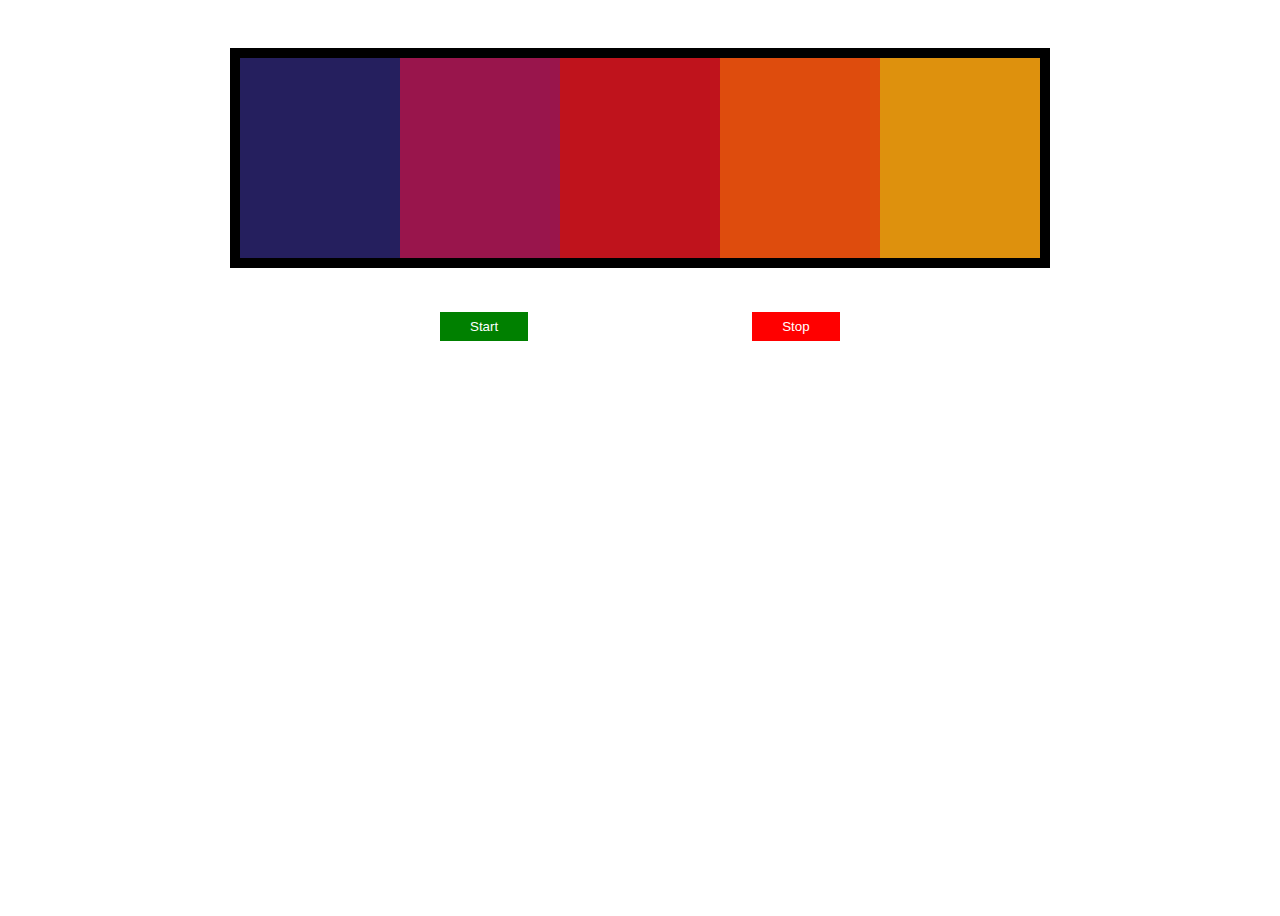
<file: animation/index.html>
<!DOCTYPE html>
<html>
<head>
    <style>



        svg {
            border: 10px solid #000000;
            background-color: #000000;
            
        }
        
        .boxanimation {
            
            height: 200px;
            width:800px;
            margin:40px;
            transform:rotate(180deg);
            
            
        }

        .bar {
            width: 80px;
            animation: animation 1.25s steps(12, end) 0s infinite;
            animation-play-state: paused;
        }

            .bar:nth-child(1) {
                fill: #de910d;
                animation-duration: 1.9s;
            }

            .bar:nth-child(2) {
                fill: #de4c0d;
                animation-duration: 2s;
            }

            .bar:nth-child(3) {
                fill: #bf131c;
                animation-duration: 2.3s;
            }

            .bar:nth-child(4) {
                fill: #99154c;
                animation-duration: 2.4s;
            }

            .bar:nth-child(5) {
                fill: #251f5e;
                animation-duration: 2.1s;
            }

        @keyframes animation {
            0% {
                height: 100px;
            }

            10% {
                height: 70px;
            }

            20% {
                height: 60px;
            }

            30% {
                height: 45px;
            }

            40% {
                height: 0px;
            }

            50% {
                height: 20px;
            }

            60% {
                height: 40px;
            }

            70% {
                height: 40px;
            }

            80% {
                height: 55px;
            }

            90% {
                height: 75px;
            }

            100% {
                height: 100px;
            }
        }


        body {
            display: flex;
            justify-content: center;
            height: 100vh;
        }
        

        .start {
            color: white;
            background-color: green;
            border: none;
            padding: 5px 28px;
            margin-right: 170px;
            margin-left: 250px;
            border: 2px solid green;
        }

        .start:hover {
                border: 2px solid #05172F;
                border-radius: 5px;
            }

        .stop {
            color: white;
            background-color: red;
            border: none;
            padding: 5px 28px;
            margin-left: 50px;
            border: 2px solid red;
        }

        .stop:hover {
                border: 2px solid #05172F;
                border-radius: 5px;
            }
    </style>
</head>
<body>
    <div>
        <div>


            <svg class="boxanimation" viewBox="0 0 100 100" >
                <g>   

                    <rect class="bar" transform="translate(-150,0)"  width="20" height="100" />
                    <rect class="bar" transform="translate(-70,0)" width="20" height="100" />
                    <rect class="bar" transform="translate(10,0)" width="20" height="100" />
                    <rect class="bar" transform="translate(90,0)" width="20" height="100" />
                    <rect class="bar" transform="translate(170,0)" width="20" height="100" />
                </g>
            </svg>
        </div>

        <div className="Button"><button class='start'>Start</button>
        <button class='stop'>Stop</button></div>
    </div>
    <script>
        window.onload = () => {
            document.querySelector('.start').onclick = () => {
                const bar = document.querySelectorAll('.bar')
                bar.forEach(animation => {
                    animation.style.animationPlayState = 'running'
                })
            }
            document.querySelector('.stop').onclick = () => {
                const bar = document.querySelectorAll('.bar')
                bar.forEach(animation => {
                    animation.style.animationPlayState = 'paused'
                })
            }
        }
    </script>

</body>
</html>
</file>
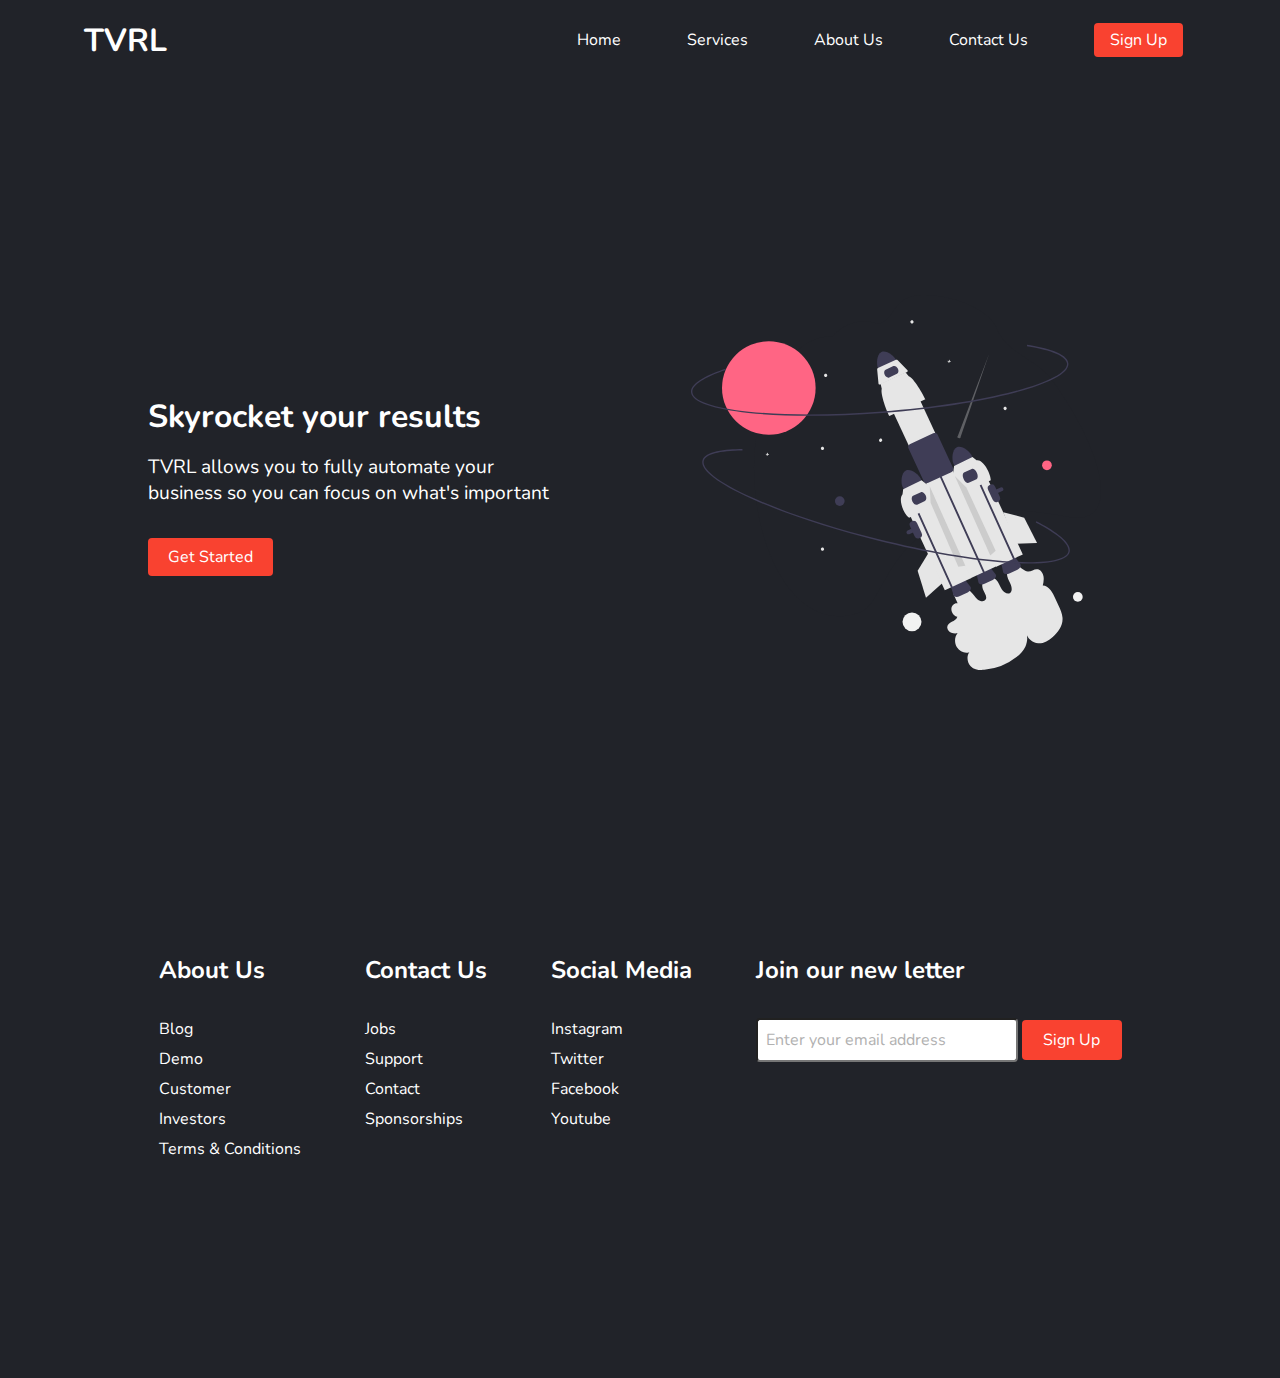
<file: basiclandingpage/index.html>
<!DOCTYPE html>
  <html lang="en">
  <head>
    <meta charset="UTF-8">
    <meta http-equiv="X-UA-Compatible" content="IE=edge">
    <meta name="viewport" content="width=device-width, initial-scale=1.0">
    <link href="https://fonts.googleapis.com/css2?family=Nunito&display=swap" rel="stylesheet">
    
    <link rel="stylesheet" href="style.css">
    <title>Basicpage</title>
  </head>
  <body>
    <div class="nav-container">
      <nav class="navbar">
        <h1 id="navbar-logo">TVRL</h1>
        <div class="menu-toggle" id="mobile-view">
          <span class="bar"></span>
          <span class="bar"></span>
          <span class="bar"></span>
        </div>
        <ul class="nav-menu">
          <li><a href="#" class="nav-links">Home</a></li>
          <li><a href="#" class="nav-links">Services</a></li>
          <li><a href="#" class="nav-links">About Us</a></li>
          <li><a href="#" class="nav-links">Contact Us</a></li>
          <li><a href="#" class="nav-links nav-links-btn">Sign Up</a></li>
        </ul>
      </nav>
    </div>
    <div class="main">
      <div class="main-container">
        <div class="main-content">
          <h1>Skyrocket your results</h1>
          <p>TVRL allows you to fully automate your business so you can focus on what's important</p>
          <button class="main-btn"><a href="#">Get Started</a></button>
        </div>
        <div class="main-img-container">
          <img src="image/svg1.svg" alt="space" id="main-img">
        </div>
      </div>
    </div>
    <div class="footer-container">
      <div class="footer">
        <div class="footer-heading footer-1">
          <h2>About Us</h2>
          <a href="#">Blog</a>
          <a href="#">Demo</a>
          <a href="#">Customer</a>
          <a href="#">Investors</a>
          <a href="#">Terms & Conditions</a>
        </div>
        <div class="footer-heading footer-2">
          <h2>Contact Us</h2>
          <a href="#">Jobs</a>
          <a href="#">Support</a>
          <a href="#">Contact</a>
          <a href="#">Sponsorships</a>
          
        </div>
        <div class="footer-heading footer-3">
          <h2>Social Media</h2>
          <a href="#">Instagram</a>
          <a href="#">Twitter</a>
          <a href="#">Facebook</a>
          <a href="#">Youtube</a>
          
        </div>
        <div class="footer-email-form">
          <h2>Join our new letter</h2>
          <input type="email" placeholder="Enter your email address" id="footer-email">
          <input type="submit" value="Sign Up" id="footer-email-btn">
        </div>
      </div>
    </div>


    <script src="app.js"></script>
  </body>
  </html>
</file>
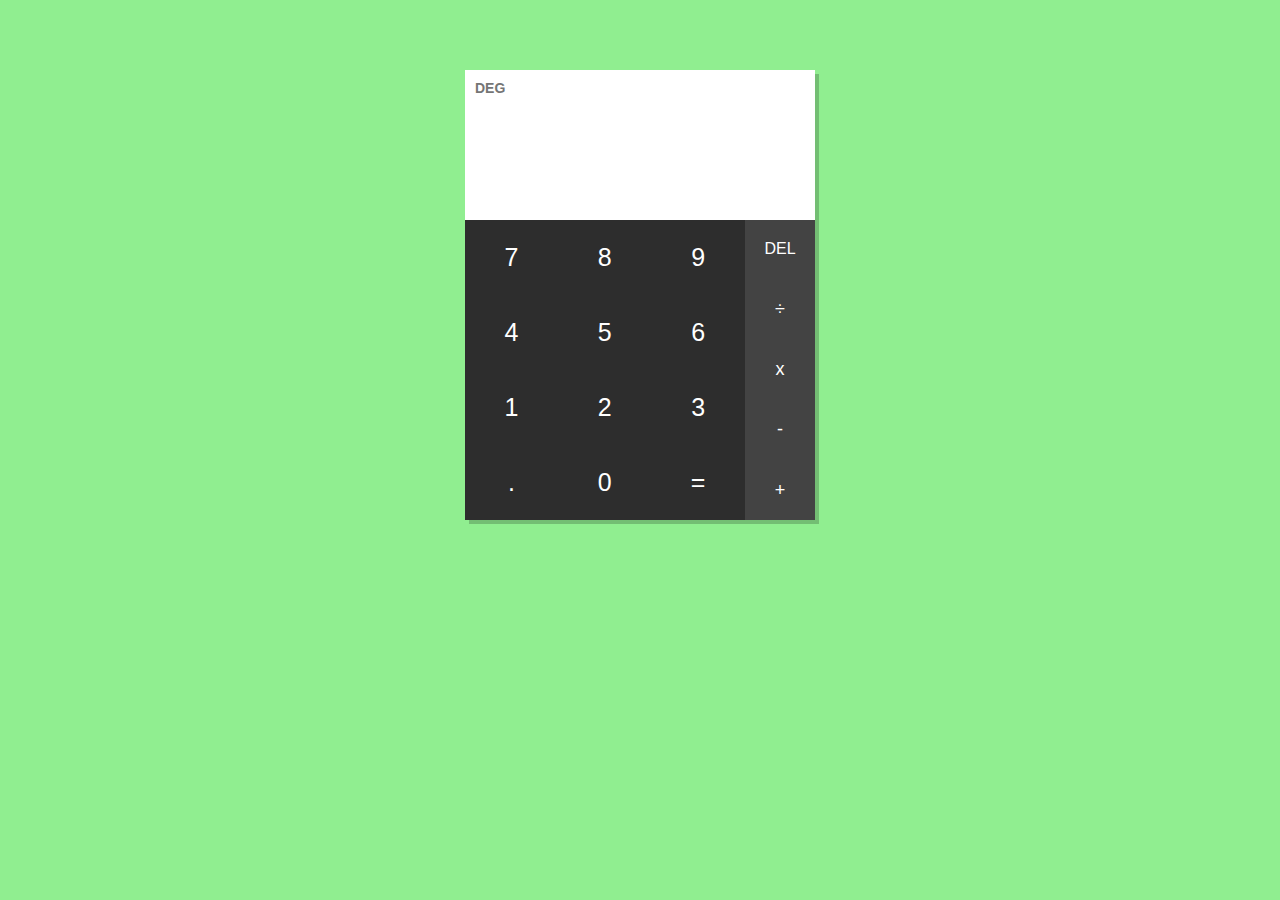
<file: calculator/index.html>
<!DOCTYPE html>
<html lang="en">
<head>
  <meta charset="UTF-8">
  <meta name="viewport" content="width=device-width, initial-scale=1.0">
  <meta http-equiv="X-UA-Compatible" content="ie=edge">
  <title>JavaScript Calculator</title>
  <link rel="stylesheet" href="style.css">
</head>
<body>

  <main class="calculator">

    <div class="top">

      <span class="unit">deg</span>
      <section class="screen">
        <div class="input"></div>
        <div class="result"></div>
      </section>

    </div>

    <div class="bottom">

      <section class="keys">

        <div class="column">
          <span data-key="7">7</span>
          <span data-key="4">4</span>
          <span data-key="1">1</span>
          <span data-key=".">.</span>
        </div>

        <div class="column">
          <span data-key="8">8</span>
          <span data-key="5">5</span>
          <span data-key="2">2</span>
          <span data-key="0">0</span>
        </div>

        <div class="column">
          <span data-key="9">9</span>
          <span data-key="6">6</span>
          <span data-key="3">3</span>
          <span class="equals-to" data-key="=">=</span>
        </div>
      </section>

      <section class="operators">
        <span class="delete">del</span>
        <span data-key="÷">÷</span>
        <span data-key="x">x</span>
        <span data-key="-">-</span>
        <span data-key="+">+</span>
      </section>

    </div>

  </main>

  

  <script src="main.js"></script>
</body>
</html>
</file>
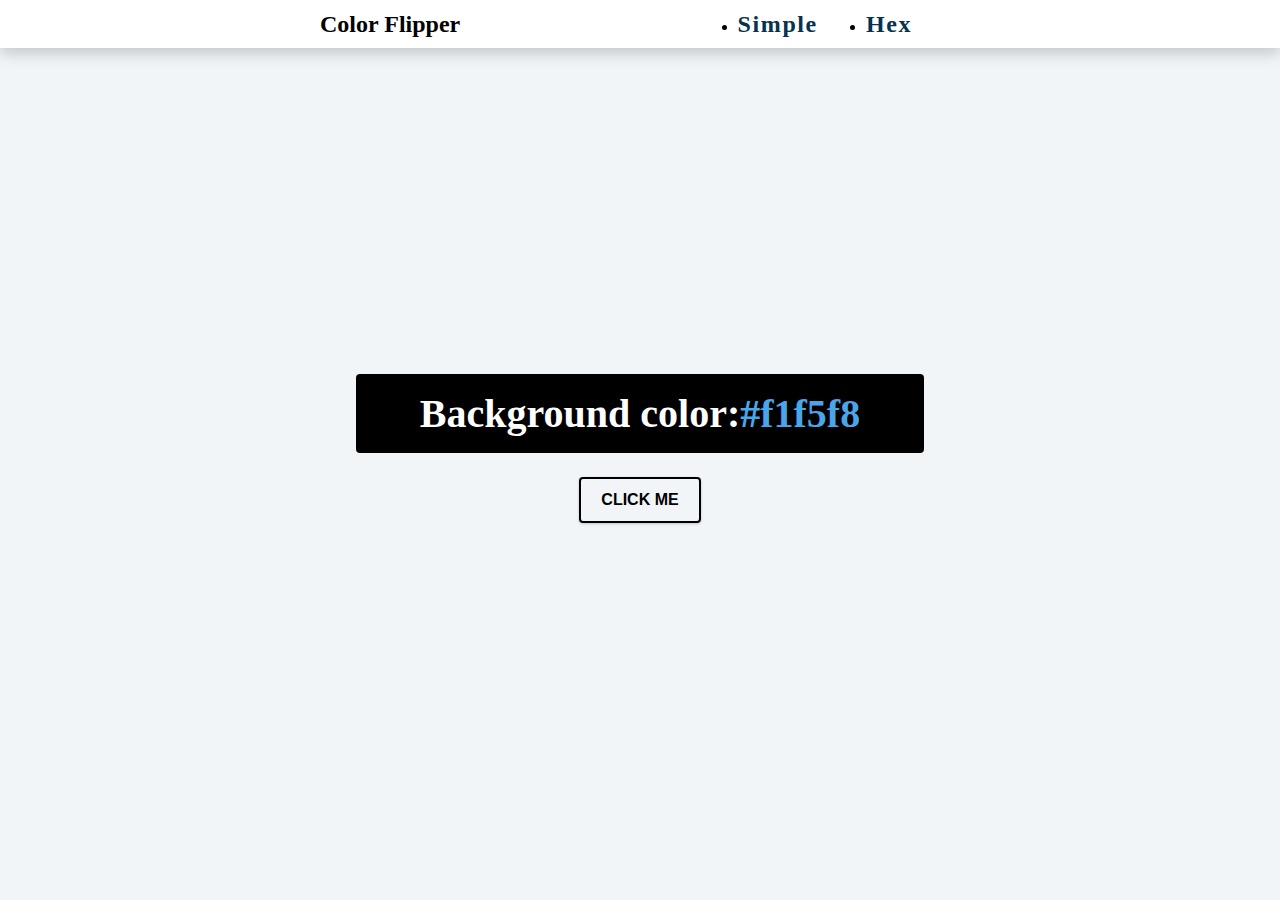
<file: colorflipper/index.html>
<!DOCTYPE html>
<html>
	<head>
		<title>Color Flipper</title>
		<link rel="stylesheet" href="style.css" />
	</head>
	<body>
		<nav>
			<div class="nav-center">
				<h4>Color Flipper</h4>
				<ul class="nav-links">
					<li>
						<a href="index.html" >simple</a>
					</li>
					<li>
						<a href="hex.html" > hex</a>
					</li>
				</ul>
			</div>
		</nav>
		<main>
			<div class="container">
				<h2>Background color:<span class="color">#f1f5f8</span></h2>
				<button class="btn-hero" id="btn">click me</button>

			</div>



		</main>
		<script src="app.js"></script>
	</body>
	
</html>
</file>
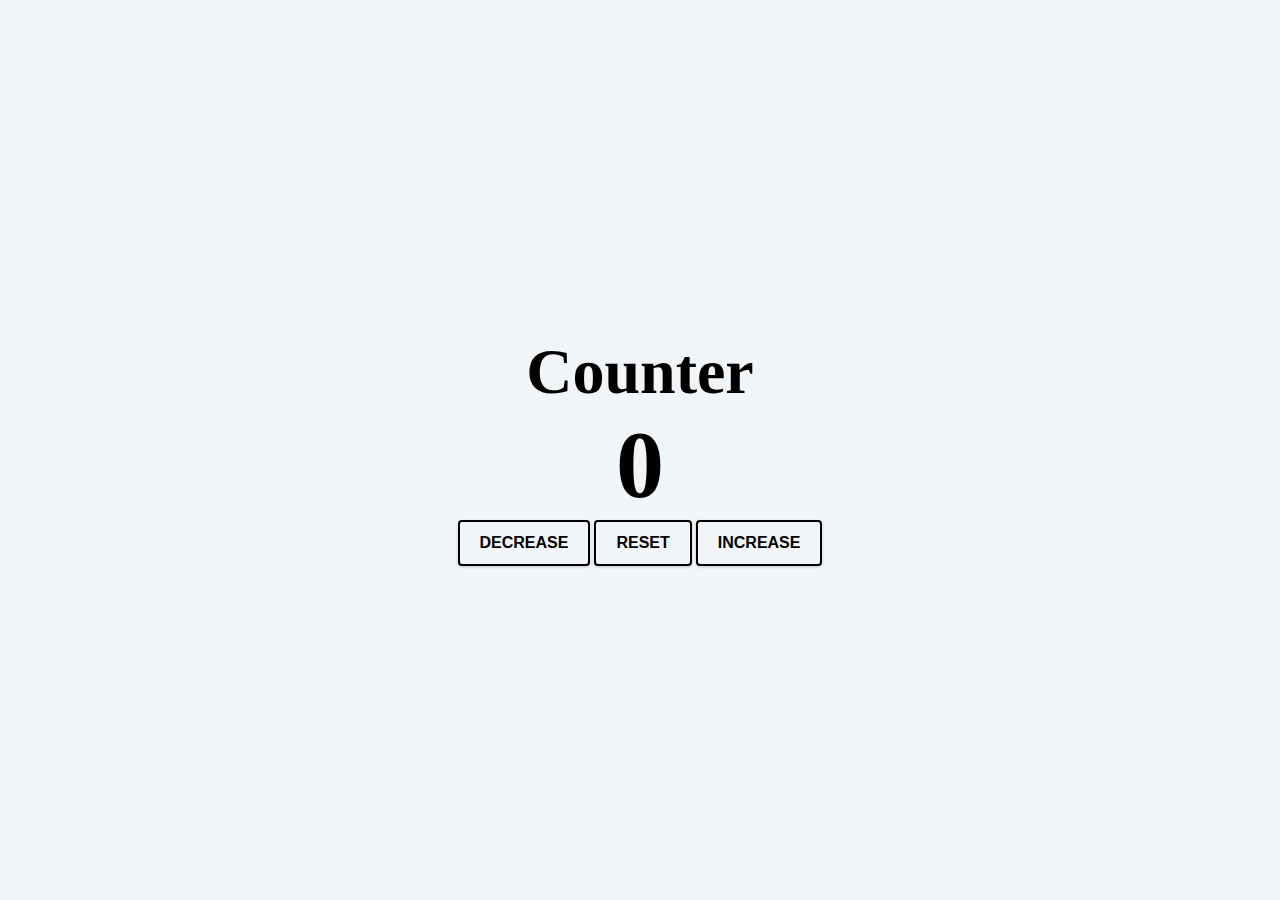
<file: counter/index.html>
<!DOCTYPE html>
<html>
<head>
    
    <title>Counter</title>
    <link rel="stylesheet" href="style.css" />
</head>
<body>
    <main>
        <div class="container">
            <h1>counter</h1>
            <span id="value">0</span>
            <div class="button-container">
                <button class="btn decrease">decrease</button>
                <button class="btn reset">reset</button>
                <button class="btn increase">increase</button>
            </div>
        </div>
    </main>
    
    <script src="app.js"></script>
</body>
</html>
</file>
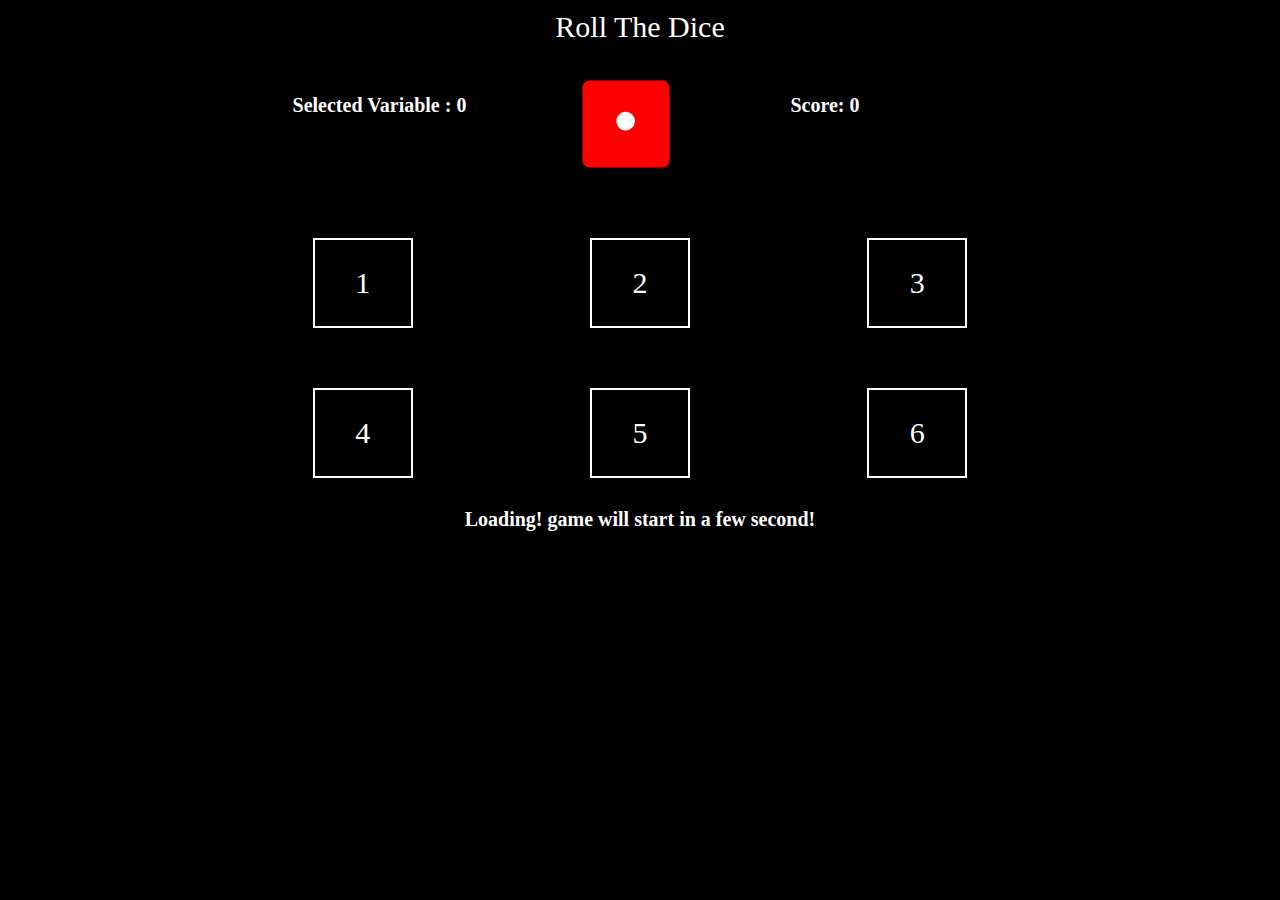
<file: DiceGame/index.html>
<!DOCTYPE html>
<html>

<head>
  <title>Dice prediction</title>
  <link rel="stylesheet" href="style.css">
</head>

<body>
  <p> Roll The Dice</p>
  <div class="dice">
    <h4>Selected Variable : <span id="sel" class="select">0<span></h4>
    <div class="face">
      <img id="die" src="dice-01.svg">
    </div>
    <h4>Score: <span id="sco" class="score">0</span></h4>
  </div>
  <div class="bottom">
    <section class="keys">
      <div class="column">
        <span data-key="1">1</span>
        <span data-key="4">4</span>
      </div>       
      <div class="column">
        <span data-key="2" >2</span>
        <span data-key="5" >5</span>
      </div>       
      <div class="column">
        <span data-key="3" >3</span>
        <span data-key="6" >6</span>
      </div>
    </section>
  </div>
  <div class="footer">
    <h3 id="load"></h3>
    <h3 id="res"></h3>
  </div>
  <script src="App.js"></script>
</body>

</html>
</file>
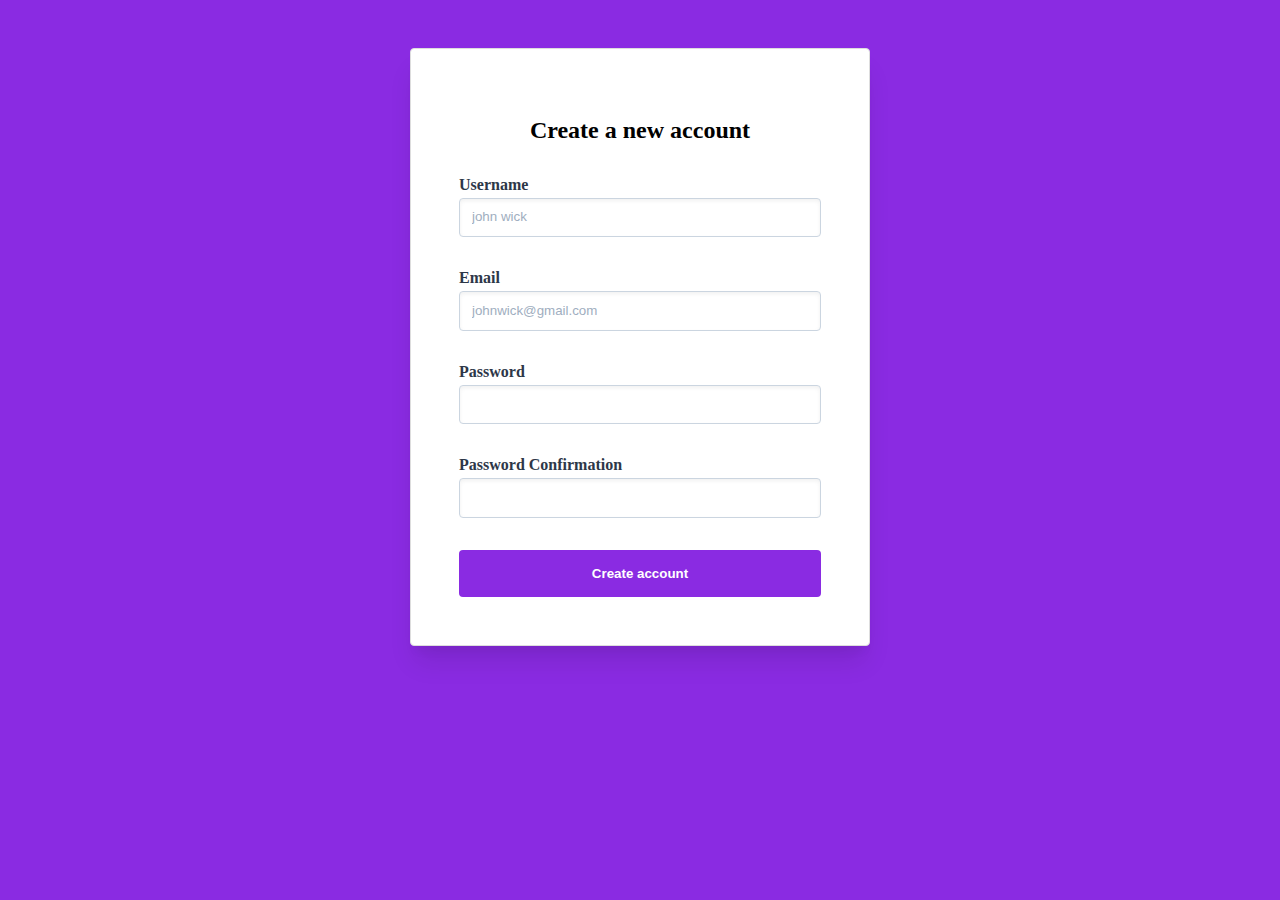
<file: formValidation/index.html>
<!DOCTYPE html>
<html>
    <head>
        <title>Form Validation</title>
        <link rel="stylesheet" href="style.css" />

    </head>
    <body>
        <div class="container">
            <h2 class="title">Create a new account</h2>
            <form action="#" class="form">

                <div class="input-group">
                    <label for="username" class="label">Username</label>
                    <input id="username" placeholder="john wick" type="text" class="input">
                    <span class="error-message"></span>
                    <svg class="icon icon-success hidden hidden"  viewBox="0 0 20 20" fill="currentColor">
                        <path fill-rule="evenodd" d="M10 18a8 8 0 100-16 8 8 0 000 16zm3.707-9.293a1 1 0 00-1.414-1.414L9 10.586 7.707 9.293a1 1 0 00-1.414 1.414l2 2a1 1 0 001.414 0l4-4z" clip-rule="evenodd" />
                    </svg>

                    <svg class="icon icon-error hidden"  viewBox="0 0 20 20" fill="currentColor">
                        <path fill-rule="evenodd" d="M18 10a8 8 0 11-16 0 8 8 0 0116 0zm-7 4a1 1 0 11-2 0 1 1 0 012 0zm-1-9a1 1 0 00-1 1v4a1 1 0 102 0V6a1 1 0 00-1-1z" clip-rule="evenodd" />
                    </svg>
                </div>

                <div class="input-group">
                    <label for="email" class="label">Email</label>
                    <input id="email" type="email" class="input" placeholder="johnwick@gmail.com">
                    <span class="error-message"></span>
                    <svg class="icon icon-success hidden"  viewBox="0 0 20 20" fill="currentColor">
                        <path fill-rule="evenodd" d="M10 18a8 8 0 100-16 8 8 0 000 16zm3.707-9.293a1 1 0 00-1.414-1.414L9 10.586 7.707 9.293a1 1 0 00-1.414 1.414l2 2a1 1 0 001.414 0l4-4z" clip-rule="evenodd" />
                    </svg>

                    <svg class="icon icon-error hidden" viewBox="0 0 20 20" fill="currentColor">
                        <path fill-rule="evenodd" d="M18 10a8 8 0 11-16 0 8 8 0 0116 0zm-7 4a1 1 0 11-2 0 1 1 0 012 0zm-1-9a1 1 0 00-1 1v4a1 1 0 102 0V6a1 1 0 00-1-1z" clip-rule="evenodd" />
                    </svg>
                </div>

                <div class="input-group">
                    <label for="password" class="label">Password</label>
                    <input id="password" type="password" class="input">
                    <span class="error-message"></span>
                    <svg class="icon icon-success hidden" viewBox="0 0 20 20" fill="currentColor">
                        <path fill-rule="evenodd" d="M10 18a8 8 0 100-16 8 8 0 000 16zm3.707-9.293a1 1 0 00-1.414-1.414L9 10.586 7.707 9.293a1 1 0 00-1.414 1.414l2 2a1 1 0 001.414 0l4-4z" clip-rule="evenodd" />
                    </svg>

                    <svg class="icon icon-error hidden" viewBox="0 0 20 20" fill="currentColor">
                        <path fill-rule="evenodd" d="M18 10a8 8 0 11-16 0 8 8 0 0116 0zm-7 4a1 1 0 11-2 0 1 1 0 012 0zm-1-9a1 1 0 00-1 1v4a1 1 0 102 0V6a1 1 0 00-1-1z" clip-rule="evenodd" />
                    </svg>
                </div>

                <div class="input-group">
                    <label for="password_confirmation" class="label">Password Confirmation</label>
                    <input id="password_confirmation" type="password" class="input">
                    <span class="error-message"></span>
                    <svg class="icon icon-success hidden" viewBox="0 0 20 20" fill="currentColor">
                        <path fill-rule="evenodd" d="M10 18a8 8 0 100-16 8 8 0 000 16zm3.707-9.293a1 1 0 00-1.414-1.414L9 10.586 7.707 9.293a1 1 0 00-1.414 1.414l2 2a1 1 0 001.414 0l4-4z" clip-rule="evenodd" />
                    </svg>

                    <svg class="icon icon-error hidden"  viewBox="0 0 20 20" fill="currentColor">
                        <path fill-rule="evenodd" d="M18 10a8 8 0 11-16 0 8 8 0 0116 0zm-7 4a1 1 0 11-2 0 1 1 0 012 0zm-1-9a1 1 0 00-1 1v4a1 1 0 102 0V6a1 1 0 00-1-1z" clip-rule="evenodd" />
                    </svg>
                </div>

                <input type="submit" class="button" value="Create account">

            </form>
        </div>

        <script src="app.js"></script>
    </body>
</html>
</file>
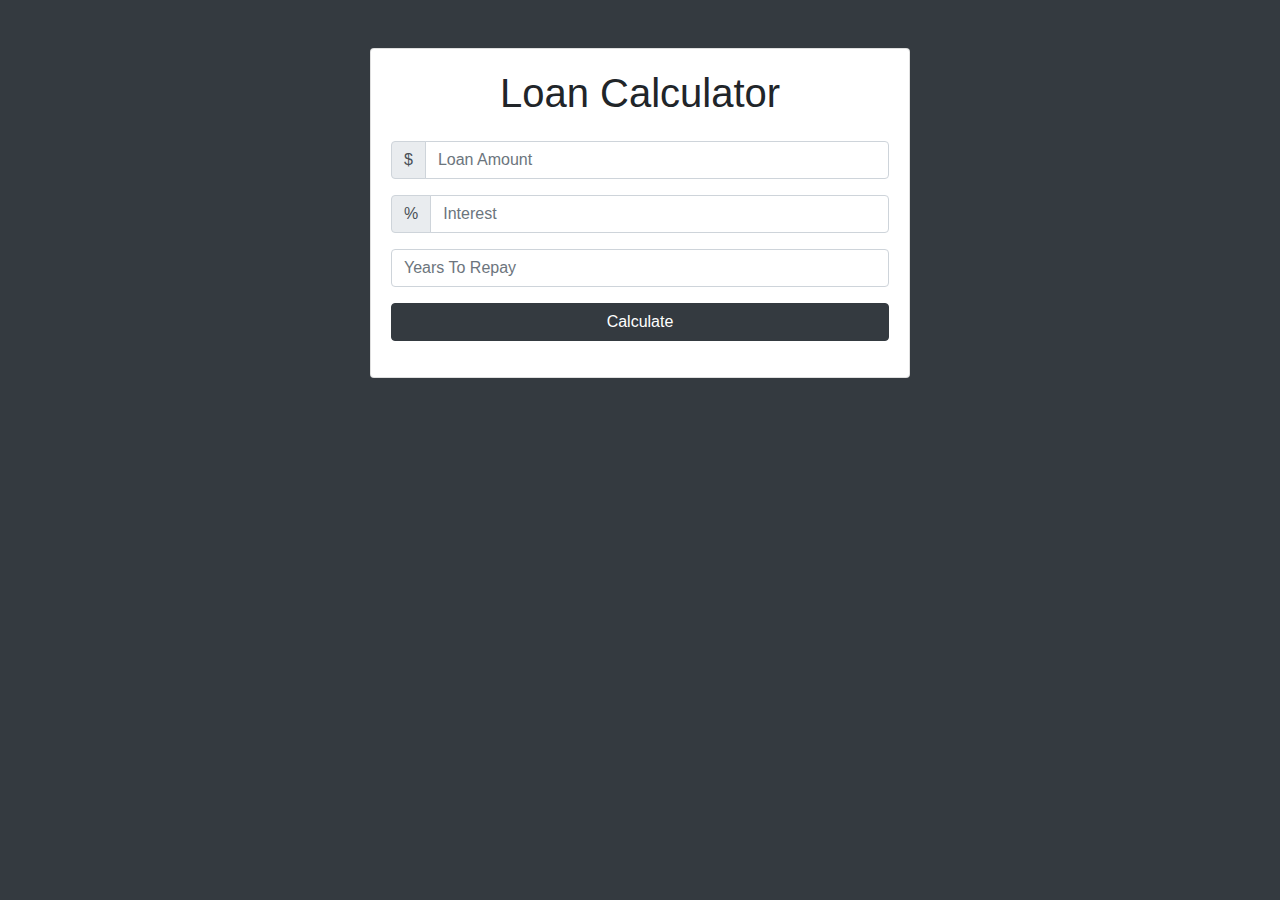
<file: loan-calculator/index.html>
<!DOCTYPE html>
<html lang="en">
<head>
    <meta charset="UTF-8">
    <meta name="viewport" content="width=device-width, initial-scale=1.0">
    <meta http-equiv="X-UA-Compatible" content="ie=edge">
    <title>Loan Calculator</title>

    <link rel="stylesheet" href="https://stackpath.bootstrapcdn.com/bootstrap/4.3.1/css/bootstrap.min.css" integrity="sha384-ggOyR0iXCbMQv3Xipma34MD+dH/1fQ784/j6cY/iJTQUOhcWr7x9JvoRxT2MZw1T" crossorigin="anonymous">
    <link rel="stylesheet" href="style.css">
</head>
<body class="bg-dark">
    <div class="container">
        <div class="row">
            <div class="col-6 mx-auto">
                <div class="card card-body text-center mt-5">
                    <h1 class="heading display-5 pb-3">Loan Calculator</h1>
                    <form id="loan-form">
                        <div class="form-group">
                            <div class="input-group">
                                <div class="input-group-prepend">
                                    <span class="input-group-text">$</span>
                                </div>
                                <input type="text" class="form-control" id="amount" placeholder="Loan Amount">
                            </div>
                        </div>
                        <div class="form-group">
                            <div class="input-group">
                                <div class="input-group-prepend">
                                    <span class="input-group-text">%</span>
                                </div>
                                <input type="text" class="form-control" id="interest" placeholder="Interest">
                            </div>
                        </div>
                        <div class="form-group">
                            <input type="text" class="form-control" id="years" placeholder="Years To Repay">
                        </div>
                        <div class="form-group">
                            <input type="submit" value="Calculate" class="btn btn-dark btn-block">
                        </div>
                    </form>

                    
                    <div id="loading">
                        <img src="images/loading.gif" alt="Loading Animation">
                    </div>

                    
                    <div id="results" class="pt-4">
                        <h5>Results</h5>
                        <div class="form-group">
                            <div class="input-group">
                                <div class="input-group-prepend">
                                    <span class="input-group-text">Monthly Payment</span>
                                </div>
                                <input type="text" class="form-control" id="monthly-payment" disabled>
                            </div>
                        </div>
                        <div class="form-group">
                            <div class="input-group">
                                <div class="input-group-prepend">
                                    <span class="input-group-text">Total Payment</span>
                                </div>
                                <input type="text" class="form-control" id="total-payment" disabled>
                            </div>
                        </div>
                        <div class="form-group">
                            <div class="input-group">
                                <div class="input-group-prepend">
                                    <span class="input-group-text">Total Interest</span>
                                </div>
                                <input type="text" class="form-control" id="total-interest" disabled>
                            </div>
                        </div>
                    </div>
                </div>
            </div>
        </div>
    </div>

    <script src="https://code.jquery.com/jquery-3.3.1.slim.min.js" integrity="sha384-q8i/X+965DzO0rT7abK41JStQIAqVgRVzpbzo5smXKp4YfRvH+8abtTE1Pi6jizo" crossorigin="anonymous"></script>
    <script src="https://cdnjs.cloudflare.com/ajax/libs/popper.js/1.14.7/umd/popper.min.js" integrity="sha384-UO2eT0CpHqdSJQ6hJty5KVphtPhzWj9WO1clHTMGa3JDZwrnQq4sF86dIHNDz0W1" crossorigin="anonymous"></script>
    <script src="https://stackpath.bootstrapcdn.com/bootstrap/4.3.1/js/bootstrap.min.js" integrity="sha384-JjSmVgyd0p3pXB1rRibZUAYoIIy6OrQ6VrjIEaFf/nJGzIxFDsf4x0xIM+B07jRM" crossorigin="anonymous"></script>

    <script src="index.js"></script>
</body>
</html>
</file>
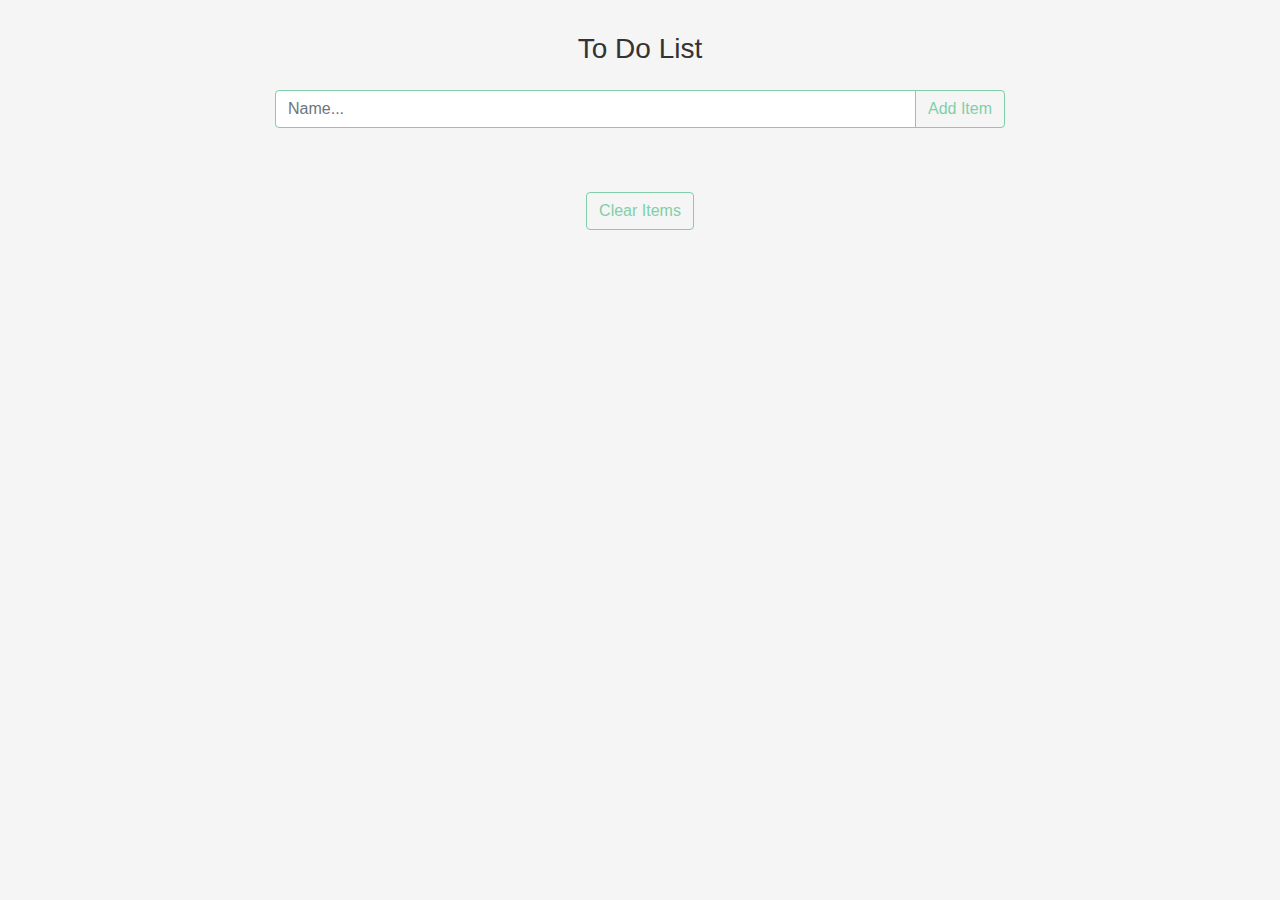
<file: todo-list/index.html>
<!DOCTYPE html>
<html lang="en">

<head>
 <meta charset="UTF-8">
 <meta name="viewport" content="width=device-width, initial-scale=1.0">
 <meta http-equiv="X-UA-Compatible" content="ie=edge">
 <!-- bootstrap css -->
 <link rel="stylesheet" href="css/bootstrap.min.css">
 <!-- main css -->
 <link rel="stylesheet" href="css/main.css">
 <!-- google fonts -->
 <link href="https://fonts.googleapis.com/css?family=Courgette" rel="stylesheet">

 <!-- font awesome -->
 <link rel="stylesheet" href="css/all.css">
 <title>Grocery Item</title>
 <style>
 </style>
</head>

<body>
 <div class="container">
  <div class="row">
   <div class="col mx-auto col-md-8 mt-3 text-center">
    <div class="alert text-capitalize feedback">
     write value for item
    </div>
    <!-- form -->
    <form id="itemForm" class="my-3">
     <h3 class="text-capitalize mb-4">to do list</h3>
     <div class="input-group">
      <input type="text" class="form-control text-capitalize" id="itemInput" placeholder="name...">
      <div class="input-group-append">
       <button class="btn btn-green text-capitalize" type="submit">add item</button>
      </div>
     </div>
    </form>
    <div class="item-container">
     <!-- end of form  -->
     <div class="item-list my-5">
      <!-- single item -->
      <!-- <div class="item my-3">
      <h5 class="item-name text-capitalize">laundry</h5>
      <div class="item-icons">
       <a href="#" class="complete-item mx-2 item-icon"><i class="far fa-check-circle"></i></a>
       <a href="#" class="edit-item mx-2 item-icon"><i class="far fa-edit"></i></a>
       <a href="#" class="delete-item item-icon"><i class="far fa-times-circle"></i></a>
      </div>
     </div> -->
      <!-- end of single item -->
     </div>
     <button type="button" class="btn btn-green my-3 text-capitalize" id="clear-list">clear items</button>
    </div>
   </div>
  </div>
 </div>




 <!-- jquery -->
 <script src="js/jquery-3.3.1.min.js"></script>
 <!-- bootstrap js -->
 <script src="js/bootstrap.bundle.min.js"></script>
 <!-- script js -->
 <script src="js/app.js"></script>
</body>

</html>
</file>
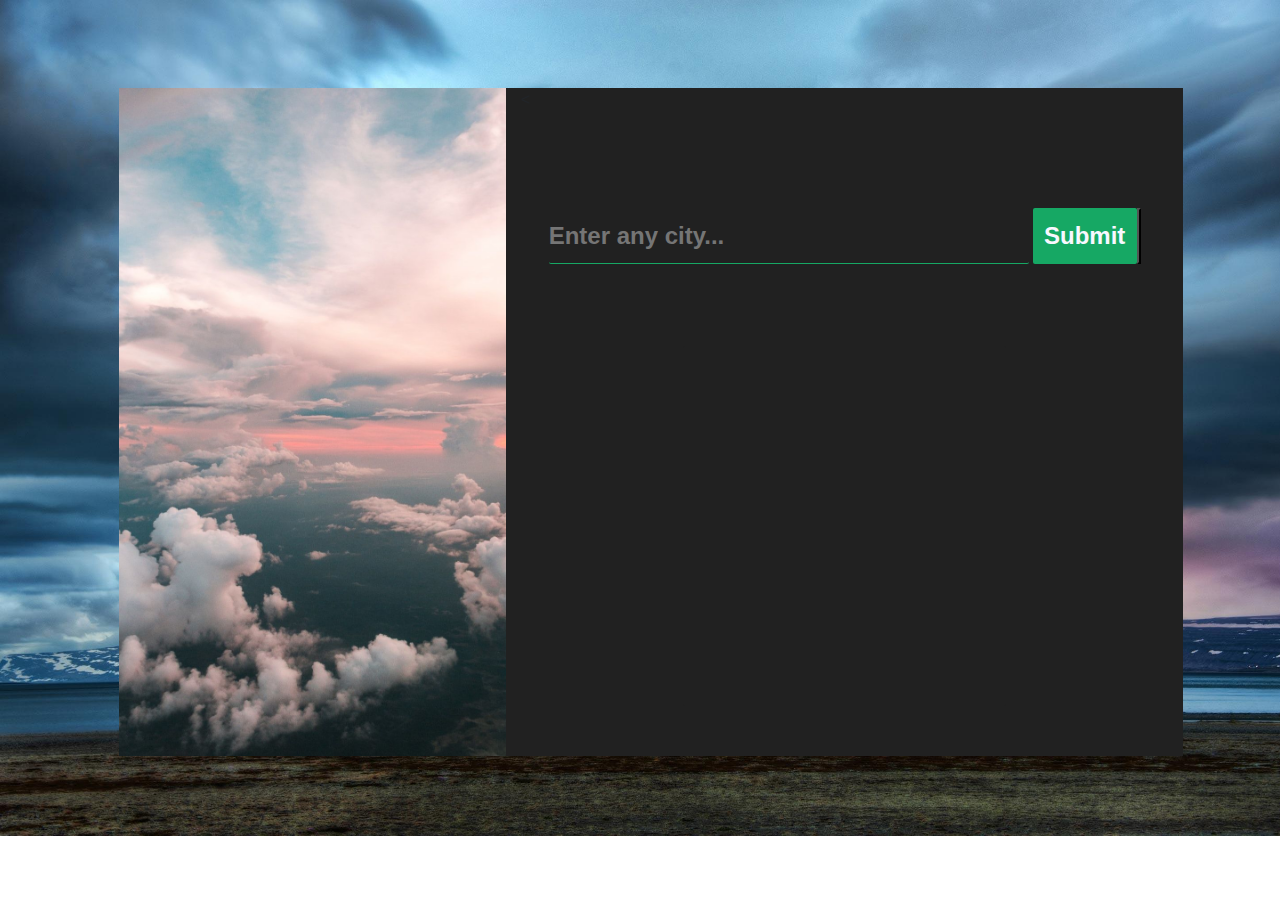
<file: weather-app/index.html>
<!DOCTYPE html>
<html lang="en">
<head>
    <meta charset="UTF-8">
    <meta name="viewport" content="width=device-width, initial-scale=1.0">
    <title>Weather app</title>
    <link href="https://fonts.googleapis.com/css2?family=Indie+Flower&display=swap" rel="stylesheet">
    <link rel="stylesheet" href="./style.css">
    <link rel="stylesheet" href="https://stackpath.bootstrapcdn.com/bootstrap/4.5.2/css/bootstrap.min.css" integrity="sha384-JcKb8q3iqJ61gNV9KGb8thSsNjpSL0n8PARn9HuZOnIxN0hoP+VmmDGMN5t9UJ0Z" crossorigin="anonymous">
</head>
<body>
    <div class="container-fluid">
        <div class="row offset-sm-1">
          
            <section class="header col-md-4 col-sm-10 ">
                
            </section>

            <section class="main col-md-7 col-sm-10  ">
            <
            <section class="inputs">
                <input type="text" placeholder="Enter any city..." id="cityinput">
                <input type="submit" value="Submit" id="add">
            <button placeholder="submit" id="add"></button>
            </section>

            
            <section class="display">
                <div class="wrapper">
                    <h2 id="cityoutput"></h2>
                    <p id="description"></p>
                    <p id="temp"></p>
                    <p id="wind"></p>

                </div>
            </section>
            </section>
        </div>
    </div>

    <script type="text/javascript" src="./main.js"></script>
</body>
</html>
</file>
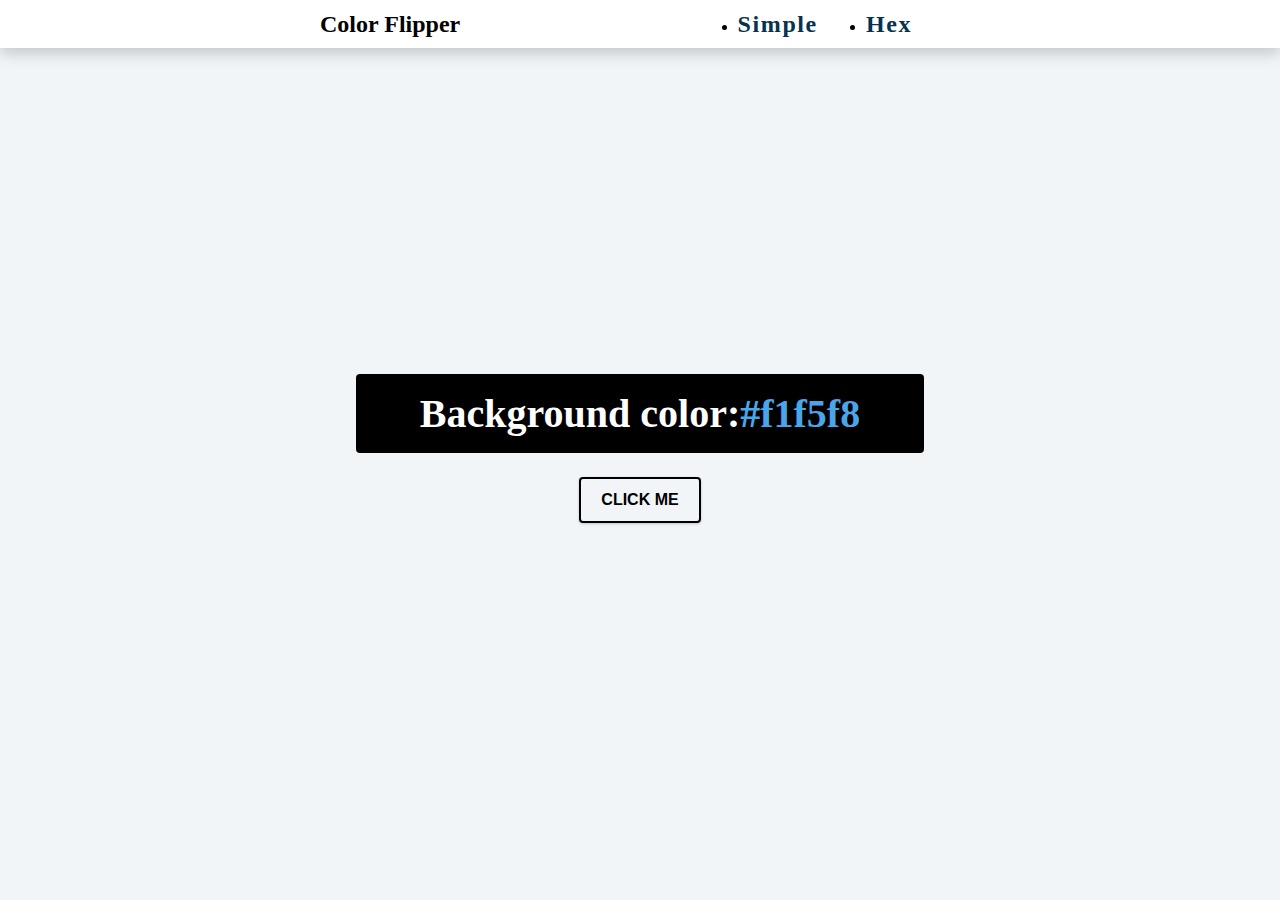
<file: colorflipper/hex.html>
<!DOCTYPE html>
<html>
    <head>
        <title>Color Flipper</title>
        <link rel="stylesheet" href="style.css" />
    </head>
<body>
    <nav>
        <div class="nav-center">
            <h4>Color Flipper</h4>
            <ul class="nav-links">
                <li>
                    <a href="index.html">simple</a>
                </li>
                <li>
                    <a href="hex.html">hex</a>
                </li>
            </ul>
        </div>
    </nav>
    <main>
        <div class="container">
            <h2>Background color:<span class="color">#f1f5f8</span></h2>
            <button class="btn-hero" id="btn">click me</button>
            
        </div>
    </main>
    <script src="hex.js"></script>
</body>


</html>
</file>
<file: basiclandingpage/style.css>
@import url(content.css);

:root{
  --darkgray: #212329;
  --brightred: #f94230;
  --white: #fff;
  --lightred: #f9433dcc;
  --lightblue:#337Af1
}
*{
  box-sizing: content-box;
  margin: 0;
  padding: 0;
  font-family: 'Nunito', sans-serif;
}

.nav-container {
  width: 100%;
  background-color: var(--darkgray);

}

.navbar {
  display: grid;
  grid-template-columns: 0.2fr auto 1fr;
  align-items: center;
  height: 80px;
  width: 90%;
  max-width: 1720px;
  margin: 0 auto;
} 

#navbar-logo {
  color: var(--white);
  justify-self: start;
  margin-left: 20px;
  cursor: pointer;
}

.nav-menu {
  display: grid;
  grid-template-columns: repeat(5,auto);
  list-style: none;
  text-align: center;
  width: 70%;
  justify-self: end;
}

.nav-links{
  color: white;
  text-decoration: none;
}

.nav-links:hover{
  color: var(--brightred);
  transition: all 0.2s ease-out;
}

.nav-links-btn {
  background-color: var(--brightred);
  padding: 6px 16px;
  border-radius: 4px;
}

.nav-links-btn:hover{
  background-color: transparent;
  color: var(--white);
  padding: 5px 15px;
  border-radius: 4px;
  border: solid 1px var(--brightred);
  transition: all 0.3s ease-out;
}

.menu-toggle .bar {
  width:25px;
  height: 3px;
  margin: 5px auto;
  transition: all 0.3s ease-out;
  background: var(--white);
}

@media screen and (max-width:768px) {

  .nav-container {
    position: relative;
  }
  .nav-menu {
    display: grid;
    grid-template-columns: auto;
    background: var(--brightred);
    margin: 0;
    width: 100%;
    position: absolute;
    top:80px;
    left: -100%;
    transition: all 0.5s ease;
  }
  #navbar-logo {
    margin-left: 20px;
  }
  .nav-menu.active {
    background: var(--darkgray);
    left: 0;
    opacity: 1;
    transition: all 0.5s ease;
  }
  .nav-links {
    text-align: center;
    line-height: 60px;
    width: 100%;
    display: table;
  }
  .nav-links:hover{
    background-color: var(--brightred);
    color: var(--white);
    transition: all 0.4s ease-out;
  }
  .navbar {
    width: 100%;
  }
  .nav-links-btn{
    border: none;
    padding: 0;
    border-radius: 0;
    background-color: var(--darkgray);
    color: var(--white);
    transition: all 0.4s ease-out;
  }
  .nav-links-btn:hover{
    border: none;
    padding: 0;
    background-color: var(--brightred);
    color: var(--white);
    transition: all 0.4s ease-out;
  }

  #mobile-view {
    position: absolute;
    top: 20%;
    right: 5%;
    transform: translate(5%,20%);

  }
  .menu-toggle .bar {
    display: block;
    cursor: pointer;
  }

  .menu-toggle:hover{
    cursor: pointer;
  }
  #mobile-view.is-active .bar:nth-child(2){
    opacity: 0;
  }
  #mobile-view.is-active .bar:nth-child(1){
    transform: translateY(8px) rotate(45deg);
  }
  #mobile-view.is-active .bar:nth-child(3){
    transform: translateY(-8px) rotate(-45deg);
  }

  
}
</file>
<file: calculator/style.css>
* {
  margin: 0;
  padding: 0;
  box-sizing: border-box;
}

html {
    font-family: "Roboto", "Noto Sans", "Helvetica", sans-serif;
    font-size: 14px;
    background-color: #90ee90;
    height: 100%;
}

.calculator {
  width: 350px;
  height: auto;
  margin: 70px auto 0;
  overflow: hidden;
  box-shadow: 4px 4px rgba(0, 0, 0, 0.2);
}

.calculator span {
  -moz-user-select: none;
  user-select: none;
}

.top {
  position: relative;
  height: 150px;
  background-color: white;
}

.top .unit {
  text-transform: uppercase;
  position: absolute;
  top: 10px;
  left: 10px;
  font-weight: 700;
  color: #757575;
}

.top .screen {
  position: relative;
  width: 100%;
  top: 20%;
  height: 80%;
}

.screen > div  {
  display: flex;
  align-items: center;
  justify-content: flex-end;
  width: 100%;
  padding: 5px;
  text-align: right;
}

.screen .input {
  color: #757575;
  height: 60%;
  font-size: 35px;
}

.screen .result {
  color: #9e9e9e;
  font-size: 20px;
  height: 40%;
}

.bottom {
  background-color: #2D2D2D;
  height: 300px;
  color: #fff;
  cursor: pointer;
}

.bottom section {
  position: relative;
  height: 100%;
  float: left;
  display: flex;
}

.keys {
  width: 80%;
}


.keys .column {
  display: flex;
  flex-grow: 1;
}

.keys .column, .operators {
  flex-direction: column;
  justify-content: center;
  align-items: center;
}

.keys .column span, .operators span {
  position: relative;
  overflow: hidden;
  flex-grow: 1;
  width: 100%;
  line-height: 1;
  padding: 10px;
  display: flex;
  justify-content: center;
  align-items: center;
  transition: background-color 0.5s;
}

.keys .column span {
  font-size: 25px;
}

.keys .column span:hover, .operators span:hover {
  background-color: rgba(0, 0, 0, 0.2);
}

.operators {
  width: 20%;
  font-size: 18px;
  background-color: #434343;
}

.delete {
  font-size: 16px;
  text-transform: uppercase;
}

.credit {
  display: block;
  text-align: center;
  width: 100%;
  position: absolute;
  bottom: 20px;
  margin: 0 auto;
}

.credit a, .error {
  color: #C2185B;
}
</file>
<file: colorflipper/style.css>
* {
    margin: 0;
    padding: 0;
    box-sizing: border-box;
}
body {
    background:#f1f5f8;
}

nav {
    background: white;
    height: 3rem;
    display: flex;
    align-items: center;
    justify-content: center;
    box-shadow: 0 5px 15px rgba(0, 0, 0, 0.2);
}
.nav-center {
    width:50%;
    display:flex;
    align-items:center;
    justify-content:space-between;
    
}
.nav-center h4 {
    font-size:1.5rem;
}
.nav-links {
   display:flex;
    
    
}
nav a {
    text-decoration:none;
    text-transform:capitalize;
    font-weight: 700;
    font-size: 1.5rem;
    color: #063251;
    letter-spacing:0.1rem;
    margin-right:3rem;
}
a:active {
    text-decoration:underline;
}
nav a:hover {
    color: #49a6e9;
}
main {
    display:grid;

    height:89vh;
    
    justify-content:center;
    align-items:center;
    
}
.container {
    text-align: center;
    
}
.container h2{
    background:black;
    color:white;
    padding:1rem 4rem; 
    font-size:2.5rem;   
    margin-bottom:1.5rem;
    border-radius:0.25rem;
    
}
.color {
    color: #49a6e9;
}
.btn-hero {
    font-weight: 700;
    text-transform: uppercase;
    background: transparent;
    padding: 0.4rem;
    font-size: 1rem;
    color: black;
    cursor: pointer;
    border-radius: 0.25rem;
    border: 2px solid black;
    padding: 0.75rem 1.25rem;
    box-shadow: 0 1px 3px rgba(0, 0, 0, 0.2);
    transition:all 0.5s linear;
}

.btn-hero:hover {
    color: white;
    background: black;
} 

@media only screen and (max-width:820px){
    .nav-center h4 {
        font-size:1.2rem;
    }
    nav a {
        font-size:1.2rem;

    }
}

@media only screen and (max-width:550px){
    .container h2 {
        font-size:2rem;
    }
}
</file>
<file: counter/style.css>
* {
    margin: 0;
    padding: 0;
    box-sizing: border-box;
}

body {
    background: #f1f5f8;
}
main {
    min-height: 100vh;
    display: grid;
    place-items: center;
}
h1 {
    text-transform:capitalize;
    font-size:4rem;
}

.container {
    text-align: center;
}

#value {
    font-size: 6rem;
    font-weight: bold;
}
.btn {
    font-weight: 700;
    text-transform: uppercase;
    background: transparent;
    padding: 0.4rem;
    font-size: 1rem;
    color: black;
    cursor: pointer;
    border-radius: 0.25rem;
    border: 2px solid black;
    padding: 0.75rem 1.25rem;
    box-shadow: 0 1px 3px rgba(0, 0, 0, 0.2);
    transition: all 0.5s linear;
}

    .btn:hover {
        color: white;
        background: black;
    }
</file>
<file: DiceGame/style.css>
* {
	margin: 0;
	padding: 0;
	box-sizing: border-box;
	background-color: black;
}
p {
	color: white;
	text-align: center;
	margin-top:10px;
	font-size: 30px;
}

.dice {
	display: flex;
	justify-content: center;
	align-content: center;
	width: 90%;
	margin-top:30px;
}
.dice h4 {
	color: white;
	margin-right: 110px;
	margin-left: 110px;
	margin-top: 20px;
	font-size: 20px;
}
.face {
	width: 104px;
	height: 104px;
}

.bottom {
	height: 300px;
	color: white;
	width: 100%;

	display: flex;
	justify-content: center;
	align-items: center;
}
.keys {
	width: 65%;
	height: 100%;
	display: flex;
	justify-content: center;
	align-items: center;
}
.column {
	width: 100%;
	height: 100%;
	display: flex;
	justify-content: center;
	align-items: center;
	flex-direction: column;
}
.column span {
	background: black;
	border: 2px solid white;
	width: 100px;
	height: 90px;
	display: flex;
	justify-content: center;
	align-items: center;
	font-size: 30px;
	transition: background-color 0.5s;
	cursor: pointer;
	margin-top: 60px;
}
.column span:hover {
	background-color: rgba(191, 191, 191, 1);
}

.footer h3 {
	color: white;
}
#load {
	text-align: center;
	margin-top: 30px;
	font-size: 20px;
}
#res {
	background-color: #a9a9a9;
	text-align: center;
	margin-top: 30px;
	font-size: 20px;
}
</file>
<file: formValidation/style.css>
* {
    box-sizing: border-box;
}

body {
    background-color: blueviolet;
}

.title {
    margin-bottom: 2rem;
    text-align: center;
    
}

.hidden {
    display: none;
}

.icon {
    width: 24px;
    height: 24px;
    position: absolute;
    top: 32px;
    right: 5px;
    pointer-events: none;
    z-index: 2;
}
.icon-success

{
    fill: green;
}

.icon-error {
    fill: red;
}



.container {
    max-width: 460px;
    margin: 3rem auto;
    padding: 3rem;
    border: 1px solid #ddd;
    border-radius: .25rem;
    background-color: white;
    box-shadow: 0 20px 25px -5px rgba(0, 0, 0, 0.1), 0 10px 10px -5px rgba(0, 0, 0, 0.04);
}

.label {
    font-weight: bold;
    display: block;
    color: #333;
    margin-bottom: .25rem;
    color: #2d3748;
}

.input {
    display: block;
    width: 100%;
    color: #2d3748;
    border: 1px solid #cbd5e0;
    line-height: 1.25;
    background-color: white;
    padding: .65rem .75rem;
    border-radius: 0.25rem;
    box-shadow: inset 0 2px 4px 0 rgba(0, 0, 0, 0.06);
}
    .input::placeholder

{
    color: #a0aec0;
}

.input.input-error {
    border: 1px solid red;
}
    .input-error:focus

{
    border: 1px solid red;
}



.input:focus {
    outline: none;
    border: 1px solid #a0aec0;
    box-shadow: 0 1px 3px 0 rgba(0, 0, 0, 0.1), 0 1px 2px 0 rgba(0, 0, 0, 0.06);
    background-clip: padding-box;
}



.input-group {
    margin-bottom: 2rem;
    position: relative;
}

.error-message {
    font-size: .85rem;
    color: red;
}

.button {
    background-color: blueviolet;
    padding: 1rem 2rem;
    border: none;
    border-radius: .25rem;
    color: white;
    font-weight: bold;
    display: block;
    width: 100%;
    text-align: center;
    cursor: pointer;
}
   
.button:hover
{
    filter: brightness(120%);
}
</file>
<file: loan-calculator/style.css>
#loading, #results {
    display: none;
}
</file>
<file: todo-list/css/main.css>
:root {
  --mainWhite: #f5f5f5;
  --mainGreen: #80cfa9;
  --mainBlack: #333333;
  --mainRed: #d62828;
  --mainBlue: #11b5e4;
}
body {
  background: var(--mainWhite);
  color: #333333;
}
.btn-green {
  border-color: var(--mainGreen);
  background: transparent;
  color: var(--mainGreen);
}
.btn-green:hover {
  background: var(--mainGreen);
  color: var(--mainBlack);
}
.form-control {
  border-color: var(--mainGreen) !important;
}

.feedback {
  display: none;
}
.item {
  display: flex;
  justify-content: space-between;
}
.item-icon {
  font-size: 1.2rem;
  cursor: pointer;
}
.complete-item {
  color: var(--mainGreen);
}
.complete-item:hover {
  color: var(--mainGreen);
}
.edit-item {
  color: var(--mainBlue);
}
.edit-item:hover {
  color: var(--mainBlue);
}
.delete-item {
  color: var(--mainRed);
}
.delete-item:hover {
  color: var(--mainRed);
}
.completed {
  text-decoration: line-through;
  opacity: 0.5;
}
.visibility {
  opacity: 0.5;
}
.showItem {
  display: block;
}
</file>
<file: todo-list/css/all.css>
.fa,
.fas,
.far,
.fal,
.fab {
  -moz-osx-font-smoothing: grayscale;
  -webkit-font-smoothing: antialiased;
  display: inline-block;
  font-style: normal;
  font-variant: normal;
  text-rendering: auto;
  line-height: 1; }

.fa-lg {
  font-size: 1.33333em;
  line-height: 0.75em;
  vertical-align: -.0667em; }

.fa-xs {
  font-size: .75em; }

.fa-sm {
  font-size: .875em; }

.fa-1x {
  font-size: 1em; }

.fa-2x {
  font-size: 2em; }

.fa-3x {
  font-size: 3em; }

.fa-4x {
  font-size: 4em; }

.fa-5x {
  font-size: 5em; }

.fa-6x {
  font-size: 6em; }

.fa-7x {
  font-size: 7em; }

.fa-8x {
  font-size: 8em; }

.fa-9x {
  font-size: 9em; }

.fa-10x {
  font-size: 10em; }

.fa-fw {
  text-align: center;
  width: 1.25em; }

.fa-ul {
  list-style-type: none;
  margin-left: 2.5em;
  padding-left: 0; }
  .fa-ul > li {
    position: relative; }

.fa-li {
  left: -2em;
  position: absolute;
  text-align: center;
  width: 2em;
  line-height: inherit; }

.fa-border {
  border: solid 0.08em #eee;
  border-radius: .1em;
  padding: .2em .25em .15em; }

.fa-pull-left {
  float: left; }

.fa-pull-right {
  float: right; }

.fa.fa-pull-left,
.fas.fa-pull-left,
.far.fa-pull-left,
.fal.fa-pull-left,
.fab.fa-pull-left {
  margin-right: .3em; }

.fa.fa-pull-right,
.fas.fa-pull-right,
.far.fa-pull-right,
.fal.fa-pull-right,
.fab.fa-pull-right {
  margin-left: .3em; }

.fa-spin {
  -webkit-animation: fa-spin 2s infinite linear;
          animation: fa-spin 2s infinite linear; }

.fa-pulse {
  -webkit-animation: fa-spin 1s infinite steps(8);
          animation: fa-spin 1s infinite steps(8); }

@-webkit-keyframes fa-spin {
  0% {
    -webkit-transform: rotate(0deg);
            transform: rotate(0deg); }
  100% {
    -webkit-transform: rotate(360deg);
            transform: rotate(360deg); } }

@keyframes fa-spin {
  0% {
    -webkit-transform: rotate(0deg);
            transform: rotate(0deg); }
  100% {
    -webkit-transform: rotate(360deg);
            transform: rotate(360deg); } }

.fa-rotate-90 {
  -ms-filter: "progid:DXImageTransform.Microsoft.BasicImage(rotation=1)";
  -webkit-transform: rotate(90deg);
          transform: rotate(90deg); }

.fa-rotate-180 {
  -ms-filter: "progid:DXImageTransform.Microsoft.BasicImage(rotation=2)";
  -webkit-transform: rotate(180deg);
          transform: rotate(180deg); }

.fa-rotate-270 {
  -ms-filter: "progid:DXImageTransform.Microsoft.BasicImage(rotation=3)";
  -webkit-transform: rotate(270deg);
          transform: rotate(270deg); }

.fa-flip-horizontal {
  -ms-filter: "progid:DXImageTransform.Microsoft.BasicImage(rotation=0, mirror=1)";
  -webkit-transform: scale(-1, 1);
          transform: scale(-1, 1); }

.fa-flip-vertical {
  -ms-filter: "progid:DXImageTransform.Microsoft.BasicImage(rotation=2, mirror=1)";
  -webkit-transform: scale(1, -1);
          transform: scale(1, -1); }

.fa-flip-horizontal.fa-flip-vertical {
  -ms-filter: "progid:DXImageTransform.Microsoft.BasicImage(rotation=2, mirror=1)";
  -webkit-transform: scale(-1, -1);
          transform: scale(-1, -1); }

:root .fa-rotate-90,
:root .fa-rotate-180,
:root .fa-rotate-270,
:root .fa-flip-horizontal,
:root .fa-flip-vertical {
  -webkit-filter: none;
          filter: none; }

.fa-stack {
  display: inline-block;
  height: 2em;
  line-height: 2em;
  position: relative;
  vertical-align: middle;
  width: 2em; }

.fa-stack-1x,
.fa-stack-2x {
  left: 0;
  position: absolute;
  text-align: center;
  width: 100%; }

.fa-stack-1x {
  line-height: inherit; }

.fa-stack-2x {
  font-size: 2em; }

.fa-inverse {
  color: #fff; }


.fa-500px:before {
  content: "\f26e"; }

.fa-accessible-icon:before {
  content: "\f368"; }

.fa-accusoft:before {
  content: "\f369"; }

.fa-ad:before {
  content: "\f641"; }

.fa-address-book:before {
  content: "\f2b9"; }

.fa-address-card:before {
  content: "\f2bb"; }

.fa-adjust:before {
  content: "\f042"; }

.fa-adn:before {
  content: "\f170"; }

.fa-adversal:before {
  content: "\f36a"; }

.fa-affiliatetheme:before {
  content: "\f36b"; }

.fa-air-freshener:before {
  content: "\f5d0"; }

.fa-algolia:before {
  content: "\f36c"; }

.fa-align-center:before {
  content: "\f037"; }

.fa-align-justify:before {
  content: "\f039"; }

.fa-align-left:before {
  content: "\f036"; }

.fa-align-right:before {
  content: "\f038"; }

.fa-alipay:before {
  content: "\f642"; }

.fa-allergies:before {
  content: "\f461"; }

.fa-amazon:before {
  content: "\f270"; }

.fa-amazon-pay:before {
  content: "\f42c"; }

.fa-ambulance:before {
  content: "\f0f9"; }

.fa-american-sign-language-interpreting:before {
  content: "\f2a3"; }

.fa-amilia:before {
  content: "\f36d"; }

.fa-anchor:before {
  content: "\f13d"; }

.fa-android:before {
  content: "\f17b"; }

.fa-angellist:before {
  content: "\f209"; }

.fa-angle-double-down:before {
  content: "\f103"; }

.fa-angle-double-left:before {
  content: "\f100"; }

.fa-angle-double-right:before {
  content: "\f101"; }

.fa-angle-double-up:before {
  content: "\f102"; }

.fa-angle-down:before {
  content: "\f107"; }

.fa-angle-left:before {
  content: "\f104"; }

.fa-angle-right:before {
  content: "\f105"; }

.fa-angle-up:before {
  content: "\f106"; }

.fa-angry:before {
  content: "\f556"; }

.fa-angrycreative:before {
  content: "\f36e"; }

.fa-angular:before {
  content: "\f420"; }

.fa-ankh:before {
  content: "\f644"; }

.fa-app-store:before {
  content: "\f36f"; }

.fa-app-store-ios:before {
  content: "\f370"; }

.fa-apper:before {
  content: "\f371"; }

.fa-apple:before {
  content: "\f179"; }

.fa-apple-alt:before {
  content: "\f5d1"; }

.fa-apple-pay:before {
  content: "\f415"; }

.fa-archive:before {
  content: "\f187"; }

.fa-archway:before {
  content: "\f557"; }

.fa-arrow-alt-circle-down:before {
  content: "\f358"; }

.fa-arrow-alt-circle-left:before {
  content: "\f359"; }

.fa-arrow-alt-circle-right:before {
  content: "\f35a"; }

.fa-arrow-alt-circle-up:before {
  content: "\f35b"; }

.fa-arrow-circle-down:before {
  content: "\f0ab"; }

.fa-arrow-circle-left:before {
  content: "\f0a8"; }

.fa-arrow-circle-right:before {
  content: "\f0a9"; }

.fa-arrow-circle-up:before {
  content: "\f0aa"; }

.fa-arrow-down:before {
  content: "\f063"; }

.fa-arrow-left:before {
  content: "\f060"; }

.fa-arrow-right:before {
  content: "\f061"; }

.fa-arrow-up:before {
  content: "\f062"; }

.fa-arrows-alt:before {
  content: "\f0b2"; }

.fa-arrows-alt-h:before {
  content: "\f337"; }

.fa-arrows-alt-v:before {
  content: "\f338"; }

.fa-assistive-listening-systems:before {
  content: "\f2a2"; }

.fa-asterisk:before {
  content: "\f069"; }

.fa-asymmetrik:before {
  content: "\f372"; }

.fa-at:before {
  content: "\f1fa"; }

.fa-atlas:before {
  content: "\f558"; }

.fa-atom:before {
  content: "\f5d2"; }

.fa-audible:before {
  content: "\f373"; }

.fa-audio-description:before {
  content: "\f29e"; }

.fa-autoprefixer:before {
  content: "\f41c"; }

.fa-avianex:before {
  content: "\f374"; }

.fa-aviato:before {
  content: "\f421"; }

.fa-award:before {
  content: "\f559"; }

.fa-aws:before {
  content: "\f375"; }

.fa-backspace:before {
  content: "\f55a"; }

.fa-backward:before {
  content: "\f04a"; }

.fa-balance-scale:before {
  content: "\f24e"; }

.fa-ban:before {
  content: "\f05e"; }

.fa-band-aid:before {
  content: "\f462"; }

.fa-bandcamp:before {
  content: "\f2d5"; }

.fa-barcode:before {
  content: "\f02a"; }

.fa-bars:before {
  content: "\f0c9"; }

.fa-baseball-ball:before {
  content: "\f433"; }

.fa-basketball-ball:before {
  content: "\f434"; }

.fa-bath:before {
  content: "\f2cd"; }

.fa-battery-empty:before {
  content: "\f244"; }

.fa-battery-full:before {
  content: "\f240"; }

.fa-battery-half:before {
  content: "\f242"; }

.fa-battery-quarter:before {
  content: "\f243"; }

.fa-battery-three-quarters:before {
  content: "\f241"; }

.fa-bed:before {
  content: "\f236"; }

.fa-beer:before {
  content: "\f0fc"; }

.fa-behance:before {
  content: "\f1b4"; }

.fa-behance-square:before {
  content: "\f1b5"; }

.fa-bell:before {
  content: "\f0f3"; }

.fa-bell-slash:before {
  content: "\f1f6"; }

.fa-bezier-curve:before {
  content: "\f55b"; }

.fa-bible:before {
  content: "\f647"; }

.fa-bicycle:before {
  content: "\f206"; }

.fa-bimobject:before {
  content: "\f378"; }

.fa-binoculars:before {
  content: "\f1e5"; }

.fa-birthday-cake:before {
  content: "\f1fd"; }

.fa-bitbucket:before {
  content: "\f171"; }

.fa-bitcoin:before {
  content: "\f379"; }

.fa-bity:before {
  content: "\f37a"; }

.fa-black-tie:before {
  content: "\f27e"; }

.fa-blackberry:before {
  content: "\f37b"; }

.fa-blender:before {
  content: "\f517"; }

.fa-blind:before {
  content: "\f29d"; }

.fa-blogger:before {
  content: "\f37c"; }

.fa-blogger-b:before {
  content: "\f37d"; }

.fa-bluetooth:before {
  content: "\f293"; }

.fa-bluetooth-b:before {
  content: "\f294"; }

.fa-bold:before {
  content: "\f032"; }

.fa-bolt:before {
  content: "\f0e7"; }

.fa-bomb:before {
  content: "\f1e2"; }

.fa-bone:before {
  content: "\f5d7"; }

.fa-bong:before {
  content: "\f55c"; }

.fa-book:before {
  content: "\f02d"; }

.fa-book-open:before {
  content: "\f518"; }

.fa-book-reader:before {
  content: "\f5da"; }

.fa-bookmark:before {
  content: "\f02e"; }

.fa-bowling-ball:before {
  content: "\f436"; }

.fa-box:before {
  content: "\f466"; }

.fa-box-open:before {
  content: "\f49e"; }

.fa-boxes:before {
  content: "\f468"; }

.fa-braille:before {
  content: "\f2a1"; }

.fa-brain:before {
  content: "\f5dc"; }

.fa-briefcase:before {
  content: "\f0b1"; }

.fa-briefcase-medical:before {
  content: "\f469"; }

.fa-broadcast-tower:before {
  content: "\f519"; }

.fa-broom:before {
  content: "\f51a"; }

.fa-brush:before {
  content: "\f55d"; }

.fa-btc:before {
  content: "\f15a"; }

.fa-bug:before {
  content: "\f188"; }

.fa-building:before {
  content: "\f1ad"; }

.fa-bullhorn:before {
  content: "\f0a1"; }

.fa-bullseye:before {
  content: "\f140"; }

.fa-burn:before {
  content: "\f46a"; }

.fa-buromobelexperte:before {
  content: "\f37f"; }

.fa-bus:before {
  content: "\f207"; }

.fa-bus-alt:before {
  content: "\f55e"; }

.fa-business-time:before {
  content: "\f64a"; }

.fa-buysellads:before {
  content: "\f20d"; }

.fa-calculator:before {
  content: "\f1ec"; }

.fa-calendar:before {
  content: "\f133"; }

.fa-calendar-alt:before {
  content: "\f073"; }

.fa-calendar-check:before {
  content: "\f274"; }

.fa-calendar-minus:before {
  content: "\f272"; }

.fa-calendar-plus:before {
  content: "\f271"; }

.fa-calendar-times:before {
  content: "\f273"; }

.fa-camera:before {
  content: "\f030"; }

.fa-camera-retro:before {
  content: "\f083"; }

.fa-cannabis:before {
  content: "\f55f"; }

.fa-capsules:before {
  content: "\f46b"; }

.fa-car:before {
  content: "\f1b9"; }

.fa-car-alt:before {
  content: "\f5de"; }

.fa-car-battery:before {
  content: "\f5df"; }

.fa-car-crash:before {
  content: "\f5e1"; }

.fa-car-side:before {
  content: "\f5e4"; }

.fa-caret-down:before {
  content: "\f0d7"; }

.fa-caret-left:before {
  content: "\f0d9"; }

.fa-caret-right:before {
  content: "\f0da"; }

.fa-caret-square-down:before {
  content: "\f150"; }

.fa-caret-square-left:before {
  content: "\f191"; }

.fa-caret-square-right:before {
  content: "\f152"; }

.fa-caret-square-up:before {
  content: "\f151"; }

.fa-caret-up:before {
  content: "\f0d8"; }

.fa-cart-arrow-down:before {
  content: "\f218"; }

.fa-cart-plus:before {
  content: "\f217"; }

.fa-cc-amazon-pay:before {
  content: "\f42d"; }

.fa-cc-amex:before {
  content: "\f1f3"; }

.fa-cc-apple-pay:before {
  content: "\f416"; }

.fa-cc-diners-club:before {
  content: "\f24c"; }

.fa-cc-discover:before {
  content: "\f1f2"; }

.fa-cc-jcb:before {
  content: "\f24b"; }

.fa-cc-mastercard:before {
  content: "\f1f1"; }

.fa-cc-paypal:before {
  content: "\f1f4"; }

.fa-cc-stripe:before {
  content: "\f1f5"; }

.fa-cc-visa:before {
  content: "\f1f0"; }

.fa-centercode:before {
  content: "\f380"; }

.fa-certificate:before {
  content: "\f0a3"; }

.fa-chalkboard:before {
  content: "\f51b"; }

.fa-chalkboard-teacher:before {
  content: "\f51c"; }

.fa-charging-station:before {
  content: "\f5e7"; }

.fa-chart-area:before {
  content: "\f1fe"; }

.fa-chart-bar:before {
  content: "\f080"; }

.fa-chart-line:before {
  content: "\f201"; }

.fa-chart-pie:before {
  content: "\f200"; }

.fa-check:before {
  content: "\f00c"; }

.fa-check-circle:before {
  content: "\f058"; }

.fa-check-double:before {
  content: "\f560"; }

.fa-check-square:before {
  content: "\f14a"; }

.fa-chess:before {
  content: "\f439"; }

.fa-chess-bishop:before {
  content: "\f43a"; }

.fa-chess-board:before {
  content: "\f43c"; }

.fa-chess-king:before {
  content: "\f43f"; }

.fa-chess-knight:before {
  content: "\f441"; }

.fa-chess-pawn:before {
  content: "\f443"; }

.fa-chess-queen:before {
  content: "\f445"; }

.fa-chess-rook:before {
  content: "\f447"; }

.fa-chevron-circle-down:before {
  content: "\f13a"; }

.fa-chevron-circle-left:before {
  content: "\f137"; }

.fa-chevron-circle-right:before {
  content: "\f138"; }

.fa-chevron-circle-up:before {
  content: "\f139"; }

.fa-chevron-down:before {
  content: "\f078"; }

.fa-chevron-left:before {
  content: "\f053"; }

.fa-chevron-right:before {
  content: "\f054"; }

.fa-chevron-up:before {
  content: "\f077"; }

.fa-child:before {
  content: "\f1ae"; }

.fa-chrome:before {
  content: "\f268"; }

.fa-church:before {
  content: "\f51d"; }

.fa-circle:before {
  content: "\f111"; }

.fa-circle-notch:before {
  content: "\f1ce"; }

.fa-city:before {
  content: "\f64f"; }

.fa-clipboard:before {
  content: "\f328"; }

.fa-clipboard-check:before {
  content: "\f46c"; }

.fa-clipboard-list:before {
  content: "\f46d"; }

.fa-clock:before {
  content: "\f017"; }

.fa-clone:before {
  content: "\f24d"; }

.fa-closed-captioning:before {
  content: "\f20a"; }

.fa-cloud:before {
  content: "\f0c2"; }

.fa-cloud-download-alt:before {
  content: "\f381"; }

.fa-cloud-upload-alt:before {
  content: "\f382"; }

.fa-cloudscale:before {
  content: "\f383"; }

.fa-cloudsmith:before {
  content: "\f384"; }

.fa-cloudversify:before {
  content: "\f385"; }

.fa-cocktail:before {
  content: "\f561"; }

.fa-code:before {
  content: "\f121"; }

.fa-code-branch:before {
  content: "\f126"; }

.fa-codepen:before {
  content: "\f1cb"; }

.fa-codiepie:before {
  content: "\f284"; }

.fa-coffee:before {
  content: "\f0f4"; }

.fa-cog:before {
  content: "\f013"; }

.fa-cogs:before {
  content: "\f085"; }

.fa-coins:before {
  content: "\f51e"; }

.fa-columns:before {
  content: "\f0db"; }

.fa-comment:before {
  content: "\f075"; }

.fa-comment-alt:before {
  content: "\f27a"; }

.fa-comment-dollar:before {
  content: "\f651"; }

.fa-comment-dots:before {
  content: "\f4ad"; }

.fa-comment-slash:before {
  content: "\f4b3"; }

.fa-comments:before {
  content: "\f086"; }

.fa-comments-dollar:before {
  content: "\f653"; }

.fa-compact-disc:before {
  content: "\f51f"; }

.fa-compass:before {
  content: "\f14e"; }

.fa-compress:before {
  content: "\f066"; }

.fa-concierge-bell:before {
  content: "\f562"; }

.fa-connectdevelop:before {
  content: "\f20e"; }

.fa-contao:before {
  content: "\f26d"; }

.fa-cookie:before {
  content: "\f563"; }

.fa-cookie-bite:before {
  content: "\f564"; }

.fa-copy:before {
  content: "\f0c5"; }

.fa-copyright:before {
  content: "\f1f9"; }

.fa-couch:before {
  content: "\f4b8"; }

.fa-cpanel:before {
  content: "\f388"; }

.fa-creative-commons:before {
  content: "\f25e"; }

.fa-creative-commons-by:before {
  content: "\f4e7"; }

.fa-creative-commons-nc:before {
  content: "\f4e8"; }

.fa-creative-commons-nc-eu:before {
  content: "\f4e9"; }

.fa-creative-commons-nc-jp:before {
  content: "\f4ea"; }

.fa-creative-commons-nd:before {
  content: "\f4eb"; }

.fa-creative-commons-pd:before {
  content: "\f4ec"; }

.fa-creative-commons-pd-alt:before {
  content: "\f4ed"; }

.fa-creative-commons-remix:before {
  content: "\f4ee"; }

.fa-creative-commons-sa:before {
  content: "\f4ef"; }

.fa-creative-commons-sampling:before {
  content: "\f4f0"; }

.fa-creative-commons-sampling-plus:before {
  content: "\f4f1"; }

.fa-creative-commons-share:before {
  content: "\f4f2"; }

.fa-credit-card:before {
  content: "\f09d"; }

.fa-crop:before {
  content: "\f125"; }

.fa-crop-alt:before {
  content: "\f565"; }

.fa-cross:before {
  content: "\f654"; }

.fa-crosshairs:before {
  content: "\f05b"; }

.fa-crow:before {
  content: "\f520"; }

.fa-crown:before {
  content: "\f521"; }

.fa-css3:before {
  content: "\f13c"; }

.fa-css3-alt:before {
  content: "\f38b"; }

.fa-cube:before {
  content: "\f1b2"; }

.fa-cubes:before {
  content: "\f1b3"; }

.fa-cut:before {
  content: "\f0c4"; }

.fa-cuttlefish:before {
  content: "\f38c"; }

.fa-d-and-d:before {
  content: "\f38d"; }

.fa-dashcube:before {
  content: "\f210"; }

.fa-database:before {
  content: "\f1c0"; }

.fa-deaf:before {
  content: "\f2a4"; }

.fa-delicious:before {
  content: "\f1a5"; }

.fa-deploydog:before {
  content: "\f38e"; }

.fa-deskpro:before {
  content: "\f38f"; }

.fa-desktop:before {
  content: "\f108"; }

.fa-deviantart:before {
  content: "\f1bd"; }

.fa-dharmachakra:before {
  content: "\f655"; }

.fa-diagnoses:before {
  content: "\f470"; }

.fa-dice:before {
  content: "\f522"; }

.fa-dice-five:before {
  content: "\f523"; }

.fa-dice-four:before {
  content: "\f524"; }

.fa-dice-one:before {
  content: "\f525"; }

.fa-dice-six:before {
  content: "\f526"; }

.fa-dice-three:before {
  content: "\f527"; }

.fa-dice-two:before {
  content: "\f528"; }

.fa-digg:before {
  content: "\f1a6"; }

.fa-digital-ocean:before {
  content: "\f391"; }

.fa-digital-tachograph:before {
  content: "\f566"; }

.fa-directions:before {
  content: "\f5eb"; }

.fa-discord:before {
  content: "\f392"; }

.fa-discourse:before {
  content: "\f393"; }

.fa-divide:before {
  content: "\f529"; }

.fa-dizzy:before {
  content: "\f567"; }

.fa-dna:before {
  content: "\f471"; }

.fa-dochub:before {
  content: "\f394"; }

.fa-docker:before {
  content: "\f395"; }

.fa-dollar-sign:before {
  content: "\f155"; }

.fa-dolly:before {
  content: "\f472"; }

.fa-dolly-flatbed:before {
  content: "\f474"; }

.fa-donate:before {
  content: "\f4b9"; }

.fa-door-closed:before {
  content: "\f52a"; }

.fa-door-open:before {
  content: "\f52b"; }

.fa-dot-circle:before {
  content: "\f192"; }

.fa-dove:before {
  content: "\f4ba"; }

.fa-download:before {
  content: "\f019"; }

.fa-draft2digital:before {
  content: "\f396"; }

.fa-drafting-compass:before {
  content: "\f568"; }

.fa-draw-polygon:before {
  content: "\f5ee"; }

.fa-dribbble:before {
  content: "\f17d"; }

.fa-dribbble-square:before {
  content: "\f397"; }

.fa-dropbox:before {
  content: "\f16b"; }

.fa-drum:before {
  content: "\f569"; }

.fa-drum-steelpan:before {
  content: "\f56a"; }

.fa-drupal:before {
  content: "\f1a9"; }

.fa-dumbbell:before {
  content: "\f44b"; }

.fa-dyalog:before {
  content: "\f399"; }

.fa-earlybirds:before {
  content: "\f39a"; }

.fa-ebay:before {
  content: "\f4f4"; }

.fa-edge:before {
  content: "\f282"; }

.fa-edit:before {
  content: "\f044"; }

.fa-eject:before {
  content: "\f052"; }

.fa-elementor:before {
  content: "\f430"; }

.fa-ellipsis-h:before {
  content: "\f141"; }

.fa-ellipsis-v:before {
  content: "\f142"; }

.fa-ello:before {
  content: "\f5f1"; }

.fa-ember:before {
  content: "\f423"; }

.fa-empire:before {
  content: "\f1d1"; }

.fa-envelope:before {
  content: "\f0e0"; }

.fa-envelope-open:before {
  content: "\f2b6"; }

.fa-envelope-open-text:before {
  content: "\f658"; }

.fa-envelope-square:before {
  content: "\f199"; }

.fa-envira:before {
  content: "\f299"; }

.fa-equals:before {
  content: "\f52c"; }

.fa-eraser:before {
  content: "\f12d"; }

.fa-erlang:before {
  content: "\f39d"; }

.fa-ethereum:before {
  content: "\f42e"; }

.fa-etsy:before {
  content: "\f2d7"; }

.fa-euro-sign:before {
  content: "\f153"; }

.fa-exchange-alt:before {
  content: "\f362"; }

.fa-exclamation:before {
  content: "\f12a"; }

.fa-exclamation-circle:before {
  content: "\f06a"; }

.fa-exclamation-triangle:before {
  content: "\f071"; }

.fa-expand:before {
  content: "\f065"; }

.fa-expand-arrows-alt:before {
  content: "\f31e"; }

.fa-expeditedssl:before {
  content: "\f23e"; }

.fa-external-link-alt:before {
  content: "\f35d"; }

.fa-external-link-square-alt:before {
  content: "\f360"; }

.fa-eye:before {
  content: "\f06e"; }

.fa-eye-dropper:before {
  content: "\f1fb"; }

.fa-eye-slash:before {
  content: "\f070"; }

.fa-facebook:before {
  content: "\f09a"; }

.fa-facebook-f:before {
  content: "\f39e"; }

.fa-facebook-messenger:before {
  content: "\f39f"; }

.fa-facebook-square:before {
  content: "\f082"; }

.fa-fast-backward:before {
  content: "\f049"; }

.fa-fast-forward:before {
  content: "\f050"; }

.fa-fax:before {
  content: "\f1ac"; }

.fa-feather:before {
  content: "\f52d"; }

.fa-feather-alt:before {
  content: "\f56b"; }

.fa-female:before {
  content: "\f182"; }

.fa-fighter-jet:before {
  content: "\f0fb"; }

.fa-file:before {
  content: "\f15b"; }

.fa-file-alt:before {
  content: "\f15c"; }

.fa-file-archive:before {
  content: "\f1c6"; }

.fa-file-audio:before {
  content: "\f1c7"; }

.fa-file-code:before {
  content: "\f1c9"; }

.fa-file-contract:before {
  content: "\f56c"; }

.fa-file-download:before {
  content: "\f56d"; }

.fa-file-excel:before {
  content: "\f1c3"; }

.fa-file-export:before {
  content: "\f56e"; }

.fa-file-image:before {
  content: "\f1c5"; }

.fa-file-import:before {
  content: "\f56f"; }

.fa-file-invoice:before {
  content: "\f570"; }

.fa-file-invoice-dollar:before {
  content: "\f571"; }

.fa-file-medical:before {
  content: "\f477"; }

.fa-file-medical-alt:before {
  content: "\f478"; }

.fa-file-pdf:before {
  content: "\f1c1"; }

.fa-file-powerpoint:before {
  content: "\f1c4"; }

.fa-file-prescription:before {
  content: "\f572"; }

.fa-file-signature:before {
  content: "\f573"; }

.fa-file-upload:before {
  content: "\f574"; }

.fa-file-video:before {
  content: "\f1c8"; }

.fa-file-word:before {
  content: "\f1c2"; }

.fa-fill:before {
  content: "\f575"; }

.fa-fill-drip:before {
  content: "\f576"; }

.fa-film:before {
  content: "\f008"; }

.fa-filter:before {
  content: "\f0b0"; }

.fa-fingerprint:before {
  content: "\f577"; }

.fa-fire:before {
  content: "\f06d"; }

.fa-fire-extinguisher:before {
  content: "\f134"; }

.fa-firefox:before {
  content: "\f269"; }

.fa-first-aid:before {
  content: "\f479"; }

.fa-first-order:before {
  content: "\f2b0"; }

.fa-first-order-alt:before {
  content: "\f50a"; }

.fa-firstdraft:before {
  content: "\f3a1"; }

.fa-fish:before {
  content: "\f578"; }

.fa-flag:before {
  content: "\f024"; }

.fa-flag-checkered:before {
  content: "\f11e"; }

.fa-flask:before {
  content: "\f0c3"; }

.fa-flickr:before {
  content: "\f16e"; }

.fa-flipboard:before {
  content: "\f44d"; }

.fa-flushed:before {
  content: "\f579"; }

.fa-fly:before {
  content: "\f417"; }

.fa-folder:before {
  content: "\f07b"; }

.fa-folder-minus:before {
  content: "\f65d"; }

.fa-folder-open:before {
  content: "\f07c"; }

.fa-folder-plus:before {
  content: "\f65e"; }

.fa-font:before {
  content: "\f031"; }

.fa-font-awesome:before {
  content: "\f2b4"; }

.fa-font-awesome-alt:before {
  content: "\f35c"; }

.fa-font-awesome-flag:before {
  content: "\f425"; }

.fa-font-awesome-logo-full:before {
  content: "\f4e6"; }

.fa-fonticons:before {
  content: "\f280"; }

.fa-fonticons-fi:before {
  content: "\f3a2"; }

.fa-football-ball:before {
  content: "\f44e"; }

.fa-fort-awesome:before {
  content: "\f286"; }

.fa-fort-awesome-alt:before {
  content: "\f3a3"; }

.fa-forumbee:before {
  content: "\f211"; }

.fa-forward:before {
  content: "\f04e"; }

.fa-foursquare:before {
  content: "\f180"; }

.fa-free-code-camp:before {
  content: "\f2c5"; }

.fa-freebsd:before {
  content: "\f3a4"; }

.fa-frog:before {
  content: "\f52e"; }

.fa-frown:before {
  content: "\f119"; }

.fa-frown-open:before {
  content: "\f57a"; }

.fa-fulcrum:before {
  content: "\f50b"; }

.fa-funnel-dollar:before {
  content: "\f662"; }

.fa-futbol:before {
  content: "\f1e3"; }

.fa-galactic-republic:before {
  content: "\f50c"; }

.fa-galactic-senate:before {
  content: "\f50d"; }

.fa-gamepad:before {
  content: "\f11b"; }

.fa-gas-pump:before {
  content: "\f52f"; }

.fa-gavel:before {
  content: "\f0e3"; }

.fa-gem:before {
  content: "\f3a5"; }

.fa-genderless:before {
  content: "\f22d"; }

.fa-get-pocket:before {
  content: "\f265"; }

.fa-gg:before {
  content: "\f260"; }

.fa-gg-circle:before {
  content: "\f261"; }

.fa-gift:before {
  content: "\f06b"; }

.fa-git:before {
  content: "\f1d3"; }

.fa-git-square:before {
  content: "\f1d2"; }

.fa-github:before {
  content: "\f09b"; }

.fa-github-alt:before {
  content: "\f113"; }

.fa-github-square:before {
  content: "\f092"; }

.fa-gitkraken:before {
  content: "\f3a6"; }

.fa-gitlab:before {
  content: "\f296"; }

.fa-gitter:before {
  content: "\f426"; }

.fa-glass-martini:before {
  content: "\f000"; }

.fa-glass-martini-alt:before {
  content: "\f57b"; }

.fa-glasses:before {
  content: "\f530"; }

.fa-glide:before {
  content: "\f2a5"; }

.fa-glide-g:before {
  content: "\f2a6"; }

.fa-globe:before {
  content: "\f0ac"; }

.fa-globe-africa:before {
  content: "\f57c"; }

.fa-globe-americas:before {
  content: "\f57d"; }

.fa-globe-asia:before {
  content: "\f57e"; }

.fa-gofore:before {
  content: "\f3a7"; }

.fa-golf-ball:before {
  content: "\f450"; }

.fa-goodreads:before {
  content: "\f3a8"; }

.fa-goodreads-g:before {
  content: "\f3a9"; }

.fa-google:before {
  content: "\f1a0"; }

.fa-google-drive:before {
  content: "\f3aa"; }

.fa-google-play:before {
  content: "\f3ab"; }

.fa-google-plus:before {
  content: "\f2b3"; }

.fa-google-plus-g:before {
  content: "\f0d5"; }

.fa-google-plus-square:before {
  content: "\f0d4"; }

.fa-google-wallet:before {
  content: "\f1ee"; }

.fa-gopuram:before {
  content: "\f664"; }

.fa-graduation-cap:before {
  content: "\f19d"; }

.fa-gratipay:before {
  content: "\f184"; }

.fa-grav:before {
  content: "\f2d6"; }

.fa-greater-than:before {
  content: "\f531"; }

.fa-greater-than-equal:before {
  content: "\f532"; }

.fa-grimace:before {
  content: "\f57f"; }

.fa-grin:before {
  content: "\f580"; }

.fa-grin-alt:before {
  content: "\f581"; }

.fa-grin-beam:before {
  content: "\f582"; }

.fa-grin-beam-sweat:before {
  content: "\f583"; }

.fa-grin-hearts:before {
  content: "\f584"; }

.fa-grin-squint:before {
  content: "\f585"; }

.fa-grin-squint-tears:before {
  content: "\f586"; }

.fa-grin-stars:before {
  content: "\f587"; }

.fa-grin-tears:before {
  content: "\f588"; }

.fa-grin-tongue:before {
  content: "\f589"; }

.fa-grin-tongue-squint:before {
  content: "\f58a"; }

.fa-grin-tongue-wink:before {
  content: "\f58b"; }

.fa-grin-wink:before {
  content: "\f58c"; }

.fa-grip-horizontal:before {
  content: "\f58d"; }

.fa-grip-vertical:before {
  content: "\f58e"; }

.fa-gripfire:before {
  content: "\f3ac"; }

.fa-grunt:before {
  content: "\f3ad"; }

.fa-gulp:before {
  content: "\f3ae"; }

.fa-h-square:before {
  content: "\f0fd"; }

.fa-hacker-news:before {
  content: "\f1d4"; }

.fa-hacker-news-square:before {
  content: "\f3af"; }

.fa-hackerrank:before {
  content: "\f5f7"; }

.fa-hamsa:before {
  content: "\f665"; }

.fa-hand-holding:before {
  content: "\f4bd"; }

.fa-hand-holding-heart:before {
  content: "\f4be"; }

.fa-hand-holding-usd:before {
  content: "\f4c0"; }

.fa-hand-lizard:before {
  content: "\f258"; }

.fa-hand-paper:before {
  content: "\f256"; }

.fa-hand-peace:before {
  content: "\f25b"; }

.fa-hand-point-down:before {
  content: "\f0a7"; }

.fa-hand-point-left:before {
  content: "\f0a5"; }

.fa-hand-point-right:before {
  content: "\f0a4"; }

.fa-hand-point-up:before {
  content: "\f0a6"; }

.fa-hand-pointer:before {
  content: "\f25a"; }

.fa-hand-rock:before {
  content: "\f255"; }

.fa-hand-scissors:before {
  content: "\f257"; }

.fa-hand-spock:before {
  content: "\f259"; }

.fa-hands:before {
  content: "\f4c2"; }

.fa-hands-helping:before {
  content: "\f4c4"; }

.fa-handshake:before {
  content: "\f2b5"; }

.fa-hashtag:before {
  content: "\f292"; }

.fa-haykal:before {
  content: "\f666"; }

.fa-hdd:before {
  content: "\f0a0"; }

.fa-heading:before {
  content: "\f1dc"; }

.fa-headphones:before {
  content: "\f025"; }

.fa-headphones-alt:before {
  content: "\f58f"; }

.fa-headset:before {
  content: "\f590"; }

.fa-heart:before {
  content: "\f004"; }

.fa-heartbeat:before {
  content: "\f21e"; }

.fa-helicopter:before {
  content: "\f533"; }

.fa-highlighter:before {
  content: "\f591"; }

.fa-hips:before {
  content: "\f452"; }

.fa-hire-a-helper:before {
  content: "\f3b0"; }

.fa-history:before {
  content: "\f1da"; }

.fa-hockey-puck:before {
  content: "\f453"; }

.fa-home:before {
  content: "\f015"; }

.fa-hooli:before {
  content: "\f427"; }

.fa-hornbill:before {
  content: "\f592"; }

.fa-hospital:before {
  content: "\f0f8"; }

.fa-hospital-alt:before {
  content: "\f47d"; }

.fa-hospital-symbol:before {
  content: "\f47e"; }

.fa-hot-tub:before {
  content: "\f593"; }

.fa-hotel:before {
  content: "\f594"; }

.fa-hotjar:before {
  content: "\f3b1"; }

.fa-hourglass:before {
  content: "\f254"; }

.fa-hourglass-end:before {
  content: "\f253"; }

.fa-hourglass-half:before {
  content: "\f252"; }

.fa-hourglass-start:before {
  content: "\f251"; }

.fa-houzz:before {
  content: "\f27c"; }

.fa-html5:before {
  content: "\f13b"; }

.fa-hubspot:before {
  content: "\f3b2"; }

.fa-i-cursor:before {
  content: "\f246"; }

.fa-id-badge:before {
  content: "\f2c1"; }

.fa-id-card:before {
  content: "\f2c2"; }

.fa-id-card-alt:before {
  content: "\f47f"; }

.fa-image:before {
  content: "\f03e"; }

.fa-images:before {
  content: "\f302"; }

.fa-imdb:before {
  content: "\f2d8"; }

.fa-inbox:before {
  content: "\f01c"; }

.fa-indent:before {
  content: "\f03c"; }

.fa-industry:before {
  content: "\f275"; }

.fa-infinity:before {
  content: "\f534"; }

.fa-info:before {
  content: "\f129"; }

.fa-info-circle:before {
  content: "\f05a"; }

.fa-instagram:before {
  content: "\f16d"; }

.fa-internet-explorer:before {
  content: "\f26b"; }

.fa-ioxhost:before {
  content: "\f208"; }

.fa-italic:before {
  content: "\f033"; }

.fa-itunes:before {
  content: "\f3b4"; }

.fa-itunes-note:before {
  content: "\f3b5"; }

.fa-java:before {
  content: "\f4e4"; }

.fa-jedi:before {
  content: "\f669"; }

.fa-jedi-order:before {
  content: "\f50e"; }

.fa-jenkins:before {
  content: "\f3b6"; }

.fa-joget:before {
  content: "\f3b7"; }

.fa-joint:before {
  content: "\f595"; }

.fa-joomla:before {
  content: "\f1aa"; }

.fa-journal-whills:before {
  content: "\f66a"; }

.fa-js:before {
  content: "\f3b8"; }

.fa-js-square:before {
  content: "\f3b9"; }

.fa-jsfiddle:before {
  content: "\f1cc"; }

.fa-kaaba:before {
  content: "\f66b"; }

.fa-kaggle:before {
  content: "\f5fa"; }

.fa-key:before {
  content: "\f084"; }

.fa-keybase:before {
  content: "\f4f5"; }

.fa-keyboard:before {
  content: "\f11c"; }

.fa-keycdn:before {
  content: "\f3ba"; }

.fa-khanda:before {
  content: "\f66d"; }

.fa-kickstarter:before {
  content: "\f3bb"; }

.fa-kickstarter-k:before {
  content: "\f3bc"; }

.fa-kiss:before {
  content: "\f596"; }

.fa-kiss-beam:before {
  content: "\f597"; }

.fa-kiss-wink-heart:before {
  content: "\f598"; }

.fa-kiwi-bird:before {
  content: "\f535"; }

.fa-korvue:before {
  content: "\f42f"; }

.fa-landmark:before {
  content: "\f66f"; }

.fa-language:before {
  content: "\f1ab"; }

.fa-laptop:before {
  content: "\f109"; }

.fa-laptop-code:before {
  content: "\f5fc"; }

.fa-laravel:before {
  content: "\f3bd"; }

.fa-lastfm:before {
  content: "\f202"; }

.fa-lastfm-square:before {
  content: "\f203"; }

.fa-laugh:before {
  content: "\f599"; }

.fa-laugh-beam:before {
  content: "\f59a"; }

.fa-laugh-squint:before {
  content: "\f59b"; }

.fa-laugh-wink:before {
  content: "\f59c"; }

.fa-layer-group:before {
  content: "\f5fd"; }

.fa-leaf:before {
  content: "\f06c"; }

.fa-leanpub:before {
  content: "\f212"; }

.fa-lemon:before {
  content: "\f094"; }

.fa-less:before {
  content: "\f41d"; }

.fa-less-than:before {
  content: "\f536"; }

.fa-less-than-equal:before {
  content: "\f537"; }

.fa-level-down-alt:before {
  content: "\f3be"; }

.fa-level-up-alt:before {
  content: "\f3bf"; }

.fa-life-ring:before {
  content: "\f1cd"; }

.fa-lightbulb:before {
  content: "\f0eb"; }

.fa-line:before {
  content: "\f3c0"; }

.fa-link:before {
  content: "\f0c1"; }

.fa-linkedin:before {
  content: "\f08c"; }

.fa-linkedin-in:before {
  content: "\f0e1"; }

.fa-linode:before {
  content: "\f2b8"; }

.fa-linux:before {
  content: "\f17c"; }

.fa-lira-sign:before {
  content: "\f195"; }

.fa-list:before {
  content: "\f03a"; }

.fa-list-alt:before {
  content: "\f022"; }

.fa-list-ol:before {
  content: "\f0cb"; }

.fa-list-ul:before {
  content: "\f0ca"; }

.fa-location-arrow:before {
  content: "\f124"; }

.fa-lock:before {
  content: "\f023"; }

.fa-lock-open:before {
  content: "\f3c1"; }

.fa-long-arrow-alt-down:before {
  content: "\f309"; }

.fa-long-arrow-alt-left:before {
  content: "\f30a"; }

.fa-long-arrow-alt-right:before {
  content: "\f30b"; }

.fa-long-arrow-alt-up:before {
  content: "\f30c"; }

.fa-low-vision:before {
  content: "\f2a8"; }

.fa-luggage-cart:before {
  content: "\f59d"; }

.fa-lyft:before {
  content: "\f3c3"; }

.fa-magento:before {
  content: "\f3c4"; }

.fa-magic:before {
  content: "\f0d0"; }

.fa-magnet:before {
  content: "\f076"; }

.fa-mail-bulk:before {
  content: "\f674"; }

.fa-mailchimp:before {
  content: "\f59e"; }

.fa-male:before {
  content: "\f183"; }

.fa-mandalorian:before {
  content: "\f50f"; }

.fa-map:before {
  content: "\f279"; }

.fa-map-marked:before {
  content: "\f59f"; }

.fa-map-marked-alt:before {
  content: "\f5a0"; }

.fa-map-marker:before {
  content: "\f041"; }

.fa-map-marker-alt:before {
  content: "\f3c5"; }

.fa-map-pin:before {
  content: "\f276"; }

.fa-map-signs:before {
  content: "\f277"; }

.fa-markdown:before {
  content: "\f60f"; }

.fa-marker:before {
  content: "\f5a1"; }

.fa-mars:before {
  content: "\f222"; }

.fa-mars-double:before {
  content: "\f227"; }

.fa-mars-stroke:before {
  content: "\f229"; }

.fa-mars-stroke-h:before {
  content: "\f22b"; }

.fa-mars-stroke-v:before {
  content: "\f22a"; }

.fa-mastodon:before {
  content: "\f4f6"; }

.fa-maxcdn:before {
  content: "\f136"; }

.fa-medal:before {
  content: "\f5a2"; }

.fa-medapps:before {
  content: "\f3c6"; }

.fa-medium:before {
  content: "\f23a"; }

.fa-medium-m:before {
  content: "\f3c7"; }

.fa-medkit:before {
  content: "\f0fa"; }

.fa-medrt:before {
  content: "\f3c8"; }

.fa-meetup:before {
  content: "\f2e0"; }

.fa-megaport:before {
  content: "\f5a3"; }

.fa-meh:before {
  content: "\f11a"; }

.fa-meh-blank:before {
  content: "\f5a4"; }

.fa-meh-rolling-eyes:before {
  content: "\f5a5"; }

.fa-memory:before {
  content: "\f538"; }

.fa-menorah:before {
  content: "\f676"; }

.fa-mercury:before {
  content: "\f223"; }

.fa-microchip:before {
  content: "\f2db"; }

.fa-microphone:before {
  content: "\f130"; }

.fa-microphone-alt:before {
  content: "\f3c9"; }

.fa-microphone-alt-slash:before {
  content: "\f539"; }

.fa-microphone-slash:before {
  content: "\f131"; }

.fa-microscope:before {
  content: "\f610"; }

.fa-microsoft:before {
  content: "\f3ca"; }

.fa-minus:before {
  content: "\f068"; }

.fa-minus-circle:before {
  content: "\f056"; }

.fa-minus-square:before {
  content: "\f146"; }

.fa-mix:before {
  content: "\f3cb"; }

.fa-mixcloud:before {
  content: "\f289"; }

.fa-mizuni:before {
  content: "\f3cc"; }

.fa-mobile:before {
  content: "\f10b"; }

.fa-mobile-alt:before {
  content: "\f3cd"; }

.fa-modx:before {
  content: "\f285"; }

.fa-monero:before {
  content: "\f3d0"; }

.fa-money-bill:before {
  content: "\f0d6"; }

.fa-money-bill-alt:before {
  content: "\f3d1"; }

.fa-money-bill-wave:before {
  content: "\f53a"; }

.fa-money-bill-wave-alt:before {
  content: "\f53b"; }

.fa-money-check:before {
  content: "\f53c"; }

.fa-money-check-alt:before {
  content: "\f53d"; }

.fa-monument:before {
  content: "\f5a6"; }

.fa-moon:before {
  content: "\f186"; }

.fa-mortar-pestle:before {
  content: "\f5a7"; }

.fa-mosque:before {
  content: "\f678"; }

.fa-motorcycle:before {
  content: "\f21c"; }

.fa-mouse-pointer:before {
  content: "\f245"; }

.fa-music:before {
  content: "\f001"; }

.fa-napster:before {
  content: "\f3d2"; }

.fa-neos:before {
  content: "\f612"; }

.fa-neuter:before {
  content: "\f22c"; }

.fa-newspaper:before {
  content: "\f1ea"; }

.fa-nimblr:before {
  content: "\f5a8"; }

.fa-nintendo-switch:before {
  content: "\f418"; }

.fa-node:before {
  content: "\f419"; }

.fa-node-js:before {
  content: "\f3d3"; }

.fa-not-equal:before {
  content: "\f53e"; }

.fa-notes-medical:before {
  content: "\f481"; }

.fa-npm:before {
  content: "\f3d4"; }

.fa-ns8:before {
  content: "\f3d5"; }

.fa-nutritionix:before {
  content: "\f3d6"; }

.fa-object-group:before {
  content: "\f247"; }

.fa-object-ungroup:before {
  content: "\f248"; }

.fa-odnoklassniki:before {
  content: "\f263"; }

.fa-odnoklassniki-square:before {
  content: "\f264"; }

.fa-oil-can:before {
  content: "\f613"; }

.fa-old-republic:before {
  content: "\f510"; }

.fa-om:before {
  content: "\f679"; }

.fa-opencart:before {
  content: "\f23d"; }

.fa-openid:before {
  content: "\f19b"; }

.fa-opera:before {
  content: "\f26a"; }

.fa-optin-monster:before {
  content: "\f23c"; }

.fa-osi:before {
  content: "\f41a"; }

.fa-outdent:before {
  content: "\f03b"; }

.fa-page4:before {
  content: "\f3d7"; }

.fa-pagelines:before {
  content: "\f18c"; }

.fa-paint-brush:before {
  content: "\f1fc"; }

.fa-paint-roller:before {
  content: "\f5aa"; }

.fa-palette:before {
  content: "\f53f"; }

.fa-palfed:before {
  content: "\f3d8"; }

.fa-pallet:before {
  content: "\f482"; }

.fa-paper-plane:before {
  content: "\f1d8"; }

.fa-paperclip:before {
  content: "\f0c6"; }

.fa-parachute-box:before {
  content: "\f4cd"; }

.fa-paragraph:before {
  content: "\f1dd"; }

.fa-parking:before {
  content: "\f540"; }

.fa-passport:before {
  content: "\f5ab"; }

.fa-pastafarianism:before {
  content: "\f67b"; }

.fa-paste:before {
  content: "\f0ea"; }

.fa-patreon:before {
  content: "\f3d9"; }

.fa-pause:before {
  content: "\f04c"; }

.fa-pause-circle:before {
  content: "\f28b"; }

.fa-paw:before {
  content: "\f1b0"; }

.fa-paypal:before {
  content: "\f1ed"; }

.fa-peace:before {
  content: "\f67c"; }

.fa-pen:before {
  content: "\f304"; }

.fa-pen-alt:before {
  content: "\f305"; }

.fa-pen-fancy:before {
  content: "\f5ac"; }

.fa-pen-nib:before {
  content: "\f5ad"; }

.fa-pen-square:before {
  content: "\f14b"; }

.fa-pencil-alt:before {
  content: "\f303"; }

.fa-pencil-ruler:before {
  content: "\f5ae"; }

.fa-people-carry:before {
  content: "\f4ce"; }

.fa-percent:before {
  content: "\f295"; }

.fa-percentage:before {
  content: "\f541"; }

.fa-periscope:before {
  content: "\f3da"; }

.fa-phabricator:before {
  content: "\f3db"; }

.fa-phoenix-framework:before {
  content: "\f3dc"; }

.fa-phoenix-squadron:before {
  content: "\f511"; }

.fa-phone:before {
  content: "\f095"; }

.fa-phone-slash:before {
  content: "\f3dd"; }

.fa-phone-square:before {
  content: "\f098"; }

.fa-phone-volume:before {
  content: "\f2a0"; }

.fa-php:before {
  content: "\f457"; }

.fa-pied-piper:before {
  content: "\f2ae"; }

.fa-pied-piper-alt:before {
  content: "\f1a8"; }

.fa-pied-piper-hat:before {
  content: "\f4e5"; }

.fa-pied-piper-pp:before {
  content: "\f1a7"; }

.fa-piggy-bank:before {
  content: "\f4d3"; }

.fa-pills:before {
  content: "\f484"; }

.fa-pinterest:before {
  content: "\f0d2"; }

.fa-pinterest-p:before {
  content: "\f231"; }

.fa-pinterest-square:before {
  content: "\f0d3"; }

.fa-place-of-worship:before {
  content: "\f67f"; }

.fa-plane:before {
  content: "\f072"; }

.fa-plane-arrival:before {
  content: "\f5af"; }

.fa-plane-departure:before {
  content: "\f5b0"; }

.fa-play:before {
  content: "\f04b"; }

.fa-play-circle:before {
  content: "\f144"; }

.fa-playstation:before {
  content: "\f3df"; }

.fa-plug:before {
  content: "\f1e6"; }

.fa-plus:before {
  content: "\f067"; }

.fa-plus-circle:before {
  content: "\f055"; }

.fa-plus-square:before {
  content: "\f0fe"; }

.fa-podcast:before {
  content: "\f2ce"; }

.fa-poll:before {
  content: "\f681"; }

.fa-poll-h:before {
  content: "\f682"; }

.fa-poo:before {
  content: "\f2fe"; }

.fa-poop:before {
  content: "\f619"; }

.fa-portrait:before {
  content: "\f3e0"; }

.fa-pound-sign:before {
  content: "\f154"; }

.fa-power-off:before {
  content: "\f011"; }

.fa-pray:before {
  content: "\f683"; }

.fa-praying-hands:before {
  content: "\f684"; }

.fa-prescription:before {
  content: "\f5b1"; }

.fa-prescription-bottle:before {
  content: "\f485"; }

.fa-prescription-bottle-alt:before {
  content: "\f486"; }

.fa-print:before {
  content: "\f02f"; }

.fa-procedures:before {
  content: "\f487"; }

.fa-product-hunt:before {
  content: "\f288"; }

.fa-project-diagram:before {
  content: "\f542"; }

.fa-pushed:before {
  content: "\f3e1"; }

.fa-puzzle-piece:before {
  content: "\f12e"; }

.fa-python:before {
  content: "\f3e2"; }

.fa-qq:before {
  content: "\f1d6"; }

.fa-qrcode:before {
  content: "\f029"; }

.fa-question:before {
  content: "\f128"; }

.fa-question-circle:before {
  content: "\f059"; }

.fa-quidditch:before {
  content: "\f458"; }

.fa-quinscape:before {
  content: "\f459"; }

.fa-quora:before {
  content: "\f2c4"; }

.fa-quote-left:before {
  content: "\f10d"; }

.fa-quote-right:before {
  content: "\f10e"; }

.fa-quran:before {
  content: "\f687"; }

.fa-r-project:before {
  content: "\f4f7"; }

.fa-random:before {
  content: "\f074"; }

.fa-ravelry:before {
  content: "\f2d9"; }

.fa-react:before {
  content: "\f41b"; }

.fa-readme:before {
  content: "\f4d5"; }

.fa-rebel:before {
  content: "\f1d0"; }

.fa-receipt:before {
  content: "\f543"; }

.fa-recycle:before {
  content: "\f1b8"; }

.fa-red-river:before {
  content: "\f3e3"; }

.fa-reddit:before {
  content: "\f1a1"; }

.fa-reddit-alien:before {
  content: "\f281"; }

.fa-reddit-square:before {
  content: "\f1a2"; }

.fa-redo:before {
  content: "\f01e"; }

.fa-redo-alt:before {
  content: "\f2f9"; }

.fa-registered:before {
  content: "\f25d"; }

.fa-rendact:before {
  content: "\f3e4"; }

.fa-renren:before {
  content: "\f18b"; }

.fa-reply:before {
  content: "\f3e5"; }

.fa-reply-all:before {
  content: "\f122"; }

.fa-replyd:before {
  content: "\f3e6"; }

.fa-researchgate:before {
  content: "\f4f8"; }

.fa-resolving:before {
  content: "\f3e7"; }

.fa-retweet:before {
  content: "\f079"; }

.fa-rev:before {
  content: "\f5b2"; }

.fa-ribbon:before {
  content: "\f4d6"; }

.fa-road:before {
  content: "\f018"; }

.fa-robot:before {
  content: "\f544"; }

.fa-rocket:before {
  content: "\f135"; }

.fa-rocketchat:before {
  content: "\f3e8"; }

.fa-rockrms:before {
  content: "\f3e9"; }

.fa-route:before {
  content: "\f4d7"; }

.fa-rss:before {
  content: "\f09e"; }

.fa-rss-square:before {
  content: "\f143"; }

.fa-ruble-sign:before {
  content: "\f158"; }

.fa-ruler:before {
  content: "\f545"; }

.fa-ruler-combined:before {
  content: "\f546"; }

.fa-ruler-horizontal:before {
  content: "\f547"; }

.fa-ruler-vertical:before {
  content: "\f548"; }

.fa-rupee-sign:before {
  content: "\f156"; }

.fa-sad-cry:before {
  content: "\f5b3"; }

.fa-sad-tear:before {
  content: "\f5b4"; }

.fa-safari:before {
  content: "\f267"; }

.fa-sass:before {
  content: "\f41e"; }

.fa-save:before {
  content: "\f0c7"; }

.fa-schlix:before {
  content: "\f3ea"; }

.fa-school:before {
  content: "\f549"; }

.fa-screwdriver:before {
  content: "\f54a"; }

.fa-scribd:before {
  content: "\f28a"; }

.fa-search:before {
  content: "\f002"; }

.fa-search-dollar:before {
  content: "\f688"; }

.fa-search-location:before {
  content: "\f689"; }

.fa-search-minus:before {
  content: "\f010"; }

.fa-search-plus:before {
  content: "\f00e"; }

.fa-searchengin:before {
  content: "\f3eb"; }

.fa-seedling:before {
  content: "\f4d8"; }

.fa-sellcast:before {
  content: "\f2da"; }

.fa-sellsy:before {
  content: "\f213"; }

.fa-server:before {
  content: "\f233"; }

.fa-servicestack:before {
  content: "\f3ec"; }

.fa-shapes:before {
  content: "\f61f"; }

.fa-share:before {
  content: "\f064"; }

.fa-share-alt:before {
  content: "\f1e0"; }

.fa-share-alt-square:before {
  content: "\f1e1"; }

.fa-share-square:before {
  content: "\f14d"; }

.fa-shekel-sign:before {
  content: "\f20b"; }

.fa-shield-alt:before {
  content: "\f3ed"; }

.fa-ship:before {
  content: "\f21a"; }

.fa-shipping-fast:before {
  content: "\f48b"; }

.fa-shirtsinbulk:before {
  content: "\f214"; }

.fa-shoe-prints:before {
  content: "\f54b"; }

.fa-shopping-bag:before {
  content: "\f290"; }

.fa-shopping-basket:before {
  content: "\f291"; }

.fa-shopping-cart:before {
  content: "\f07a"; }

.fa-shopware:before {
  content: "\f5b5"; }

.fa-shower:before {
  content: "\f2cc"; }

.fa-shuttle-van:before {
  content: "\f5b6"; }

.fa-sign:before {
  content: "\f4d9"; }

.fa-sign-in-alt:before {
  content: "\f2f6"; }

.fa-sign-language:before {
  content: "\f2a7"; }

.fa-sign-out-alt:before {
  content: "\f2f5"; }

.fa-signal:before {
  content: "\f012"; }

.fa-signature:before {
  content: "\f5b7"; }

.fa-simplybuilt:before {
  content: "\f215"; }

.fa-sistrix:before {
  content: "\f3ee"; }

.fa-sitemap:before {
  content: "\f0e8"; }

.fa-sith:before {
  content: "\f512"; }

.fa-skull:before {
  content: "\f54c"; }

.fa-skyatlas:before {
  content: "\f216"; }

.fa-skype:before {
  content: "\f17e"; }

.fa-slack:before {
  content: "\f198"; }

.fa-slack-hash:before {
  content: "\f3ef"; }

.fa-sliders-h:before {
  content: "\f1de"; }

.fa-slideshare:before {
  content: "\f1e7"; }

.fa-smile:before {
  content: "\f118"; }

.fa-smile-beam:before {
  content: "\f5b8"; }

.fa-smile-wink:before {
  content: "\f4da"; }

.fa-smoking:before {
  content: "\f48d"; }

.fa-smoking-ban:before {
  content: "\f54d"; }

.fa-snapchat:before {
  content: "\f2ab"; }

.fa-snapchat-ghost:before {
  content: "\f2ac"; }

.fa-snapchat-square:before {
  content: "\f2ad"; }

.fa-snowflake:before {
  content: "\f2dc"; }

.fa-socks:before {
  content: "\f696"; }

.fa-solar-panel:before {
  content: "\f5ba"; }

.fa-sort:before {
  content: "\f0dc"; }

.fa-sort-alpha-down:before {
  content: "\f15d"; }

.fa-sort-alpha-up:before {
  content: "\f15e"; }

.fa-sort-amount-down:before {
  content: "\f160"; }

.fa-sort-amount-up:before {
  content: "\f161"; }

.fa-sort-down:before {
  content: "\f0dd"; }

.fa-sort-numeric-down:before {
  content: "\f162"; }

.fa-sort-numeric-up:before {
  content: "\f163"; }

.fa-sort-up:before {
  content: "\f0de"; }

.fa-soundcloud:before {
  content: "\f1be"; }

.fa-spa:before {
  content: "\f5bb"; }

.fa-space-shuttle:before {
  content: "\f197"; }

.fa-speakap:before {
  content: "\f3f3"; }

.fa-spinner:before {
  content: "\f110"; }

.fa-splotch:before {
  content: "\f5bc"; }

.fa-spotify:before {
  content: "\f1bc"; }

.fa-spray-can:before {
  content: "\f5bd"; }

.fa-square:before {
  content: "\f0c8"; }

.fa-square-full:before {
  content: "\f45c"; }

.fa-square-root-alt:before {
  content: "\f698"; }

.fa-squarespace:before {
  content: "\f5be"; }

.fa-stack-exchange:before {
  content: "\f18d"; }

.fa-stack-overflow:before {
  content: "\f16c"; }

.fa-stamp:before {
  content: "\f5bf"; }

.fa-star:before {
  content: "\f005"; }

.fa-star-and-crescent:before {
  content: "\f699"; }

.fa-star-half:before {
  content: "\f089"; }

.fa-star-half-alt:before {
  content: "\f5c0"; }

.fa-star-of-david:before {
  content: "\f69a"; }

.fa-star-of-life:before {
  content: "\f621"; }

.fa-staylinked:before {
  content: "\f3f5"; }

.fa-steam:before {
  content: "\f1b6"; }

.fa-steam-square:before {
  content: "\f1b7"; }

.fa-steam-symbol:before {
  content: "\f3f6"; }

.fa-step-backward:before {
  content: "\f048"; }

.fa-step-forward:before {
  content: "\f051"; }

.fa-stethoscope:before {
  content: "\f0f1"; }

.fa-sticker-mule:before {
  content: "\f3f7"; }

.fa-sticky-note:before {
  content: "\f249"; }

.fa-stop:before {
  content: "\f04d"; }

.fa-stop-circle:before {
  content: "\f28d"; }

.fa-stopwatch:before {
  content: "\f2f2"; }

.fa-store:before {
  content: "\f54e"; }

.fa-store-alt:before {
  content: "\f54f"; }

.fa-strava:before {
  content: "\f428"; }

.fa-stream:before {
  content: "\f550"; }

.fa-street-view:before {
  content: "\f21d"; }

.fa-strikethrough:before {
  content: "\f0cc"; }

.fa-stripe:before {
  content: "\f429"; }

.fa-stripe-s:before {
  content: "\f42a"; }

.fa-stroopwafel:before {
  content: "\f551"; }

.fa-studiovinari:before {
  content: "\f3f8"; }

.fa-stumbleupon:before {
  content: "\f1a4"; }

.fa-stumbleupon-circle:before {
  content: "\f1a3"; }

.fa-subscript:before {
  content: "\f12c"; }

.fa-subway:before {
  content: "\f239"; }

.fa-suitcase:before {
  content: "\f0f2"; }

.fa-suitcase-rolling:before {
  content: "\f5c1"; }

.fa-sun:before {
  content: "\f185"; }

.fa-superpowers:before {
  content: "\f2dd"; }

.fa-superscript:before {
  content: "\f12b"; }

.fa-supple:before {
  content: "\f3f9"; }

.fa-surprise:before {
  content: "\f5c2"; }

.fa-swatchbook:before {
  content: "\f5c3"; }

.fa-swimmer:before {
  content: "\f5c4"; }

.fa-swimming-pool:before {
  content: "\f5c5"; }

.fa-synagogue:before {
  content: "\f69b"; }

.fa-sync:before {
  content: "\f021"; }

.fa-sync-alt:before {
  content: "\f2f1"; }

.fa-syringe:before {
  content: "\f48e"; }

.fa-table:before {
  content: "\f0ce"; }

.fa-table-tennis:before {
  content: "\f45d"; }

.fa-tablet:before {
  content: "\f10a"; }

.fa-tablet-alt:before {
  content: "\f3fa"; }

.fa-tablets:before {
  content: "\f490"; }

.fa-tachometer-alt:before {
  content: "\f3fd"; }

.fa-tag:before {
  content: "\f02b"; }

.fa-tags:before {
  content: "\f02c"; }

.fa-tape:before {
  content: "\f4db"; }

.fa-tasks:before {
  content: "\f0ae"; }

.fa-taxi:before {
  content: "\f1ba"; }

.fa-teamspeak:before {
  content: "\f4f9"; }

.fa-teeth:before {
  content: "\f62e"; }

.fa-teeth-open:before {
  content: "\f62f"; }

.fa-telegram:before {
  content: "\f2c6"; }

.fa-telegram-plane:before {
  content: "\f3fe"; }

.fa-tencent-weibo:before {
  content: "\f1d5"; }

.fa-terminal:before {
  content: "\f120"; }

.fa-text-height:before {
  content: "\f034"; }

.fa-text-width:before {
  content: "\f035"; }

.fa-th:before {
  content: "\f00a"; }

.fa-th-large:before {
  content: "\f009"; }

.fa-th-list:before {
  content: "\f00b"; }

.fa-the-red-yeti:before {
  content: "\f69d"; }

.fa-theater-masks:before {
  content: "\f630"; }

.fa-themeco:before {
  content: "\f5c6"; }

.fa-themeisle:before {
  content: "\f2b2"; }

.fa-thermometer:before {
  content: "\f491"; }

.fa-thermometer-empty:before {
  content: "\f2cb"; }

.fa-thermometer-full:before {
  content: "\f2c7"; }

.fa-thermometer-half:before {
  content: "\f2c9"; }

.fa-thermometer-quarter:before {
  content: "\f2ca"; }

.fa-thermometer-three-quarters:before {
  content: "\f2c8"; }

.fa-thumbs-down:before {
  content: "\f165"; }

.fa-thumbs-up:before {
  content: "\f164"; }

.fa-thumbtack:before {
  content: "\f08d"; }

.fa-ticket-alt:before {
  content: "\f3ff"; }

.fa-times:before {
  content: "\f00d"; }

.fa-times-circle:before {
  content: "\f057"; }

.fa-tint:before {
  content: "\f043"; }

.fa-tint-slash:before {
  content: "\f5c7"; }

.fa-tired:before {
  content: "\f5c8"; }

.fa-toggle-off:before {
  content: "\f204"; }

.fa-toggle-on:before {
  content: "\f205"; }

.fa-toolbox:before {
  content: "\f552"; }

.fa-tooth:before {
  content: "\f5c9"; }

.fa-torah:before {
  content: "\f6a0"; }

.fa-torii-gate:before {
  content: "\f6a1"; }

.fa-trade-federation:before {
  content: "\f513"; }

.fa-trademark:before {
  content: "\f25c"; }

.fa-traffic-light:before {
  content: "\f637"; }

.fa-train:before {
  content: "\f238"; }

.fa-transgender:before {
  content: "\f224"; }

.fa-transgender-alt:before {
  content: "\f225"; }

.fa-trash:before {
  content: "\f1f8"; }

.fa-trash-alt:before {
  content: "\f2ed"; }

.fa-tree:before {
  content: "\f1bb"; }

.fa-trello:before {
  content: "\f181"; }

.fa-tripadvisor:before {
  content: "\f262"; }

.fa-trophy:before {
  content: "\f091"; }

.fa-truck:before {
  content: "\f0d1"; }

.fa-truck-loading:before {
  content: "\f4de"; }

.fa-truck-monster:before {
  content: "\f63b"; }

.fa-truck-moving:before {
  content: "\f4df"; }

.fa-truck-pickup:before {
  content: "\f63c"; }

.fa-tshirt:before {
  content: "\f553"; }

.fa-tty:before {
  content: "\f1e4"; }

.fa-tumblr:before {
  content: "\f173"; }

.fa-tumblr-square:before {
  content: "\f174"; }

.fa-tv:before {
  content: "\f26c"; }

.fa-twitch:before {
  content: "\f1e8"; }

.fa-twitter:before {
  content: "\f099"; }

.fa-twitter-square:before {
  content: "\f081"; }

.fa-typo3:before {
  content: "\f42b"; }

.fa-uber:before {
  content: "\f402"; }

.fa-uikit:before {
  content: "\f403"; }

.fa-umbrella:before {
  content: "\f0e9"; }

.fa-umbrella-beach:before {
  content: "\f5ca"; }

.fa-underline:before {
  content: "\f0cd"; }

.fa-undo:before {
  content: "\f0e2"; }

.fa-undo-alt:before {
  content: "\f2ea"; }

.fa-uniregistry:before {
  content: "\f404"; }

.fa-universal-access:before {
  content: "\f29a"; }

.fa-university:before {
  content: "\f19c"; }

.fa-unlink:before {
  content: "\f127"; }

.fa-unlock:before {
  content: "\f09c"; }

.fa-unlock-alt:before {
  content: "\f13e"; }

.fa-untappd:before {
  content: "\f405"; }

.fa-upload:before {
  content: "\f093"; }

.fa-usb:before {
  content: "\f287"; }

.fa-user:before {
  content: "\f007"; }

.fa-user-alt:before {
  content: "\f406"; }

.fa-user-alt-slash:before {
  content: "\f4fa"; }

.fa-user-astronaut:before {
  content: "\f4fb"; }

.fa-user-check:before {
  content: "\f4fc"; }

.fa-user-circle:before {
  content: "\f2bd"; }

.fa-user-clock:before {
  content: "\f4fd"; }

.fa-user-cog:before {
  content: "\f4fe"; }

.fa-user-edit:before {
  content: "\f4ff"; }

.fa-user-friends:before {
  content: "\f500"; }

.fa-user-graduate:before {
  content: "\f501"; }

.fa-user-lock:before {
  content: "\f502"; }

.fa-user-md:before {
  content: "\f0f0"; }

.fa-user-minus:before {
  content: "\f503"; }

.fa-user-ninja:before {
  content: "\f504"; }

.fa-user-plus:before {
  content: "\f234"; }

.fa-user-secret:before {
  content: "\f21b"; }

.fa-user-shield:before {
  content: "\f505"; }

.fa-user-slash:before {
  content: "\f506"; }

.fa-user-tag:before {
  content: "\f507"; }

.fa-user-tie:before {
  content: "\f508"; }

.fa-user-times:before {
  content: "\f235"; }

.fa-users:before {
  content: "\f0c0"; }

.fa-users-cog:before {
  content: "\f509"; }

.fa-ussunnah:before {
  content: "\f407"; }

.fa-utensil-spoon:before {
  content: "\f2e5"; }

.fa-utensils:before {
  content: "\f2e7"; }

.fa-vaadin:before {
  content: "\f408"; }

.fa-vector-square:before {
  content: "\f5cb"; }

.fa-venus:before {
  content: "\f221"; }

.fa-venus-double:before {
  content: "\f226"; }

.fa-venus-mars:before {
  content: "\f228"; }

.fa-viacoin:before {
  content: "\f237"; }

.fa-viadeo:before {
  content: "\f2a9"; }

.fa-viadeo-square:before {
  content: "\f2aa"; }

.fa-vial:before {
  content: "\f492"; }

.fa-vials:before {
  content: "\f493"; }

.fa-viber:before {
  content: "\f409"; }

.fa-video:before {
  content: "\f03d"; }

.fa-video-slash:before {
  content: "\f4e2"; }

.fa-vihara:before {
  content: "\f6a7"; }

.fa-vimeo:before {
  content: "\f40a"; }

.fa-vimeo-square:before {
  content: "\f194"; }

.fa-vimeo-v:before {
  content: "\f27d"; }

.fa-vine:before {
  content: "\f1ca"; }

.fa-vk:before {
  content: "\f189"; }

.fa-vnv:before {
  content: "\f40b"; }

.fa-volleyball-ball:before {
  content: "\f45f"; }

.fa-volume-down:before {
  content: "\f027"; }

.fa-volume-off:before {
  content: "\f026"; }

.fa-volume-up:before {
  content: "\f028"; }

.fa-vuejs:before {
  content: "\f41f"; }

.fa-walking:before {
  content: "\f554"; }

.fa-wallet:before {
  content: "\f555"; }

.fa-warehouse:before {
  content: "\f494"; }

.fa-weebly:before {
  content: "\f5cc"; }

.fa-weibo:before {
  content: "\f18a"; }

.fa-weight:before {
  content: "\f496"; }

.fa-weight-hanging:before {
  content: "\f5cd"; }

.fa-weixin:before {
  content: "\f1d7"; }

.fa-whatsapp:before {
  content: "\f232"; }

.fa-whatsapp-square:before {
  content: "\f40c"; }

.fa-wheelchair:before {
  content: "\f193"; }

.fa-whmcs:before {
  content: "\f40d"; }

.fa-wifi:before {
  content: "\f1eb"; }

.fa-wikipedia-w:before {
  content: "\f266"; }

.fa-window-close:before {
  content: "\f410"; }

.fa-window-maximize:before {
  content: "\f2d0"; }

.fa-window-minimize:before {
  content: "\f2d1"; }

.fa-window-restore:before {
  content: "\f2d2"; }

.fa-windows:before {
  content: "\f17a"; }

.fa-wine-glass:before {
  content: "\f4e3"; }

.fa-wine-glass-alt:before {
  content: "\f5ce"; }

.fa-wix:before {
  content: "\f5cf"; }

.fa-wolf-pack-battalion:before {
  content: "\f514"; }

.fa-won-sign:before {
  content: "\f159"; }

.fa-wordpress:before {
  content: "\f19a"; }

.fa-wordpress-simple:before {
  content: "\f411"; }

.fa-wpbeginner:before {
  content: "\f297"; }

.fa-wpexplorer:before {
  content: "\f2de"; }

.fa-wpforms:before {
  content: "\f298"; }

.fa-wrench:before {
  content: "\f0ad"; }

.fa-x-ray:before {
  content: "\f497"; }

.fa-xbox:before {
  content: "\f412"; }

.fa-xing:before {
  content: "\f168"; }

.fa-xing-square:before {
  content: "\f169"; }

.fa-y-combinator:before {
  content: "\f23b"; }

.fa-yahoo:before {
  content: "\f19e"; }

.fa-yandex:before {
  content: "\f413"; }

.fa-yandex-international:before {
  content: "\f414"; }

.fa-yelp:before {
  content: "\f1e9"; }

.fa-yen-sign:before {
  content: "\f157"; }

.fa-yin-yang:before {
  content: "\f6ad"; }

.fa-yoast:before {
  content: "\f2b1"; }

.fa-youtube:before {
  content: "\f167"; }

.fa-youtube-square:before {
  content: "\f431"; }

.fa-zhihu:before {
  content: "\f63f"; }

.sr-only {
  border: 0;
  clip: rect(0, 0, 0, 0);
  height: 1px;
  margin: -1px;
  overflow: hidden;
  padding: 0;
  position: absolute;
  width: 1px; }

.sr-only-focusable:active, .sr-only-focusable:focus {
  clip: auto;
  height: auto;
  margin: 0;
  overflow: visible;
  position: static;
  width: auto; }
@font-face {
  font-family: 'Font Awesome 5 Brands';
  font-style: normal;
  font-weight: normal;
  src: url("../webfonts/fa-brands-400.eot");
  src: url("../webfonts/fa-brands-400.eot?#iefix") format("embedded-opentype"), url("../webfonts/fa-brands-400.woff2") format("woff2"), url("../webfonts/fa-brands-400.woff") format("woff"), url("../webfonts/fa-brands-400.ttf") format("truetype"), url("../webfonts/fa-brands-400.svg#fontawesome") format("svg"); }

.fab {
  font-family: 'Font Awesome 5 Brands'; }
@font-face {
  font-family: 'Font Awesome 5 Free';
  font-style: normal;
  font-weight: 400;
  src: url("../webfonts/fa-regular-400.eot");
  src: url("../webfonts/fa-regular-400.eot?#iefix") format("embedded-opentype"), url("../webfonts/fa-regular-400.woff2") format("woff2"), url("../webfonts/fa-regular-400.woff") format("woff"), url("../webfonts/fa-regular-400.ttf") format("truetype"), url("../webfonts/fa-regular-400.svg#fontawesome") format("svg"); }

.far {
  font-family: 'Font Awesome 5 Free';
  font-weight: 400; }
@font-face {
  font-family: 'Font Awesome 5 Free';
  font-style: normal;
  font-weight: 900;
  src: url("../webfonts/fa-solid-900.eot");
  src: url("../webfonts/fa-solid-900.eot?#iefix") format("embedded-opentype"), url("../webfonts/fa-solid-900.woff2") format("woff2"), url("../webfonts/fa-solid-900.woff") format("woff"), url("../webfonts/fa-solid-900.ttf") format("truetype"), url("../webfonts/fa-solid-900.svg#fontawesome") format("svg"); }

.fa,
.fas {
  font-family: 'Font Awesome 5 Free';
  font-weight: 900; }
</file>
<file: weather-app/style.css>
* {
    margin: 0;
    padding: 0;
    box-sizing: border-box;
}


.container-fluid{
    
    background-image: url(./img/bg7.jpg);
    background-size: cover;
    
    height:auto;

}

.row{
    padding-top: 5.5rem;
    padding-bottom: 5rem;
    
}

.header {
    background-image: url(./img/header.jpg);
    background-size: cover;
    background-position: relative;
    color: rgb(12, 11, 6);
    text-align: center;
    padding: 5rem;
}

.header h1 {
    font-weight: 500;
    font-size: 34px;
    font-family: 'Indie Flower', cursive;
    color: #e4eff7;
}
.header p {
    margin-top: 1rem;
    font-weight: 600;
    font-size: 1.5 rem;
    color: #e4eff7;
}

a:hover, a:visited, a:link, a:active{
    text-decoration: none;
    color: #d0e5f5;
}
.main {
    
    background-color: #212121;
    
    
}


.inputs {
    padding: 6rem 0 2rem 0;
    text-align: center;
    display: flex;
    justify-content: center;

}

.inputs input[type="text"] {
    height: 3.5rem;
    width: 30rem;
    background: #212121;
    font-weight: bold;
    font-size: 1.5rem;
    border: none;
    background-color: transparent;
    border-bottom: solid 1px #16a864;
    color: #16a864;
    border-radius: 2px;
    margin-right:4px ;
    
}
.inputs input[type="submit"] {
    height: 3.5rem;
    width: 6.5rem;
    background: #16a864;
    font-weight: bold;
    color: ghostwhite;
    font-size: 1.5rem;
    border: none;
    border-radius: 2px;
}


.display {
    text-align: center;
    color: #16a864;
}
.wrapper {
    margin: 0 9rem;
    width: 50%;
    background-color: #212121;
    height: 40vh;
    margin: 50px auto;
    border-radius: 2px;
}

.wrapper h2{
    padding: 5px 0;
    text-align: center;
  }
  .wrapper p{
    text-align: center;
    margin:10px 0;
    font-size:20px;
  }
</file>
